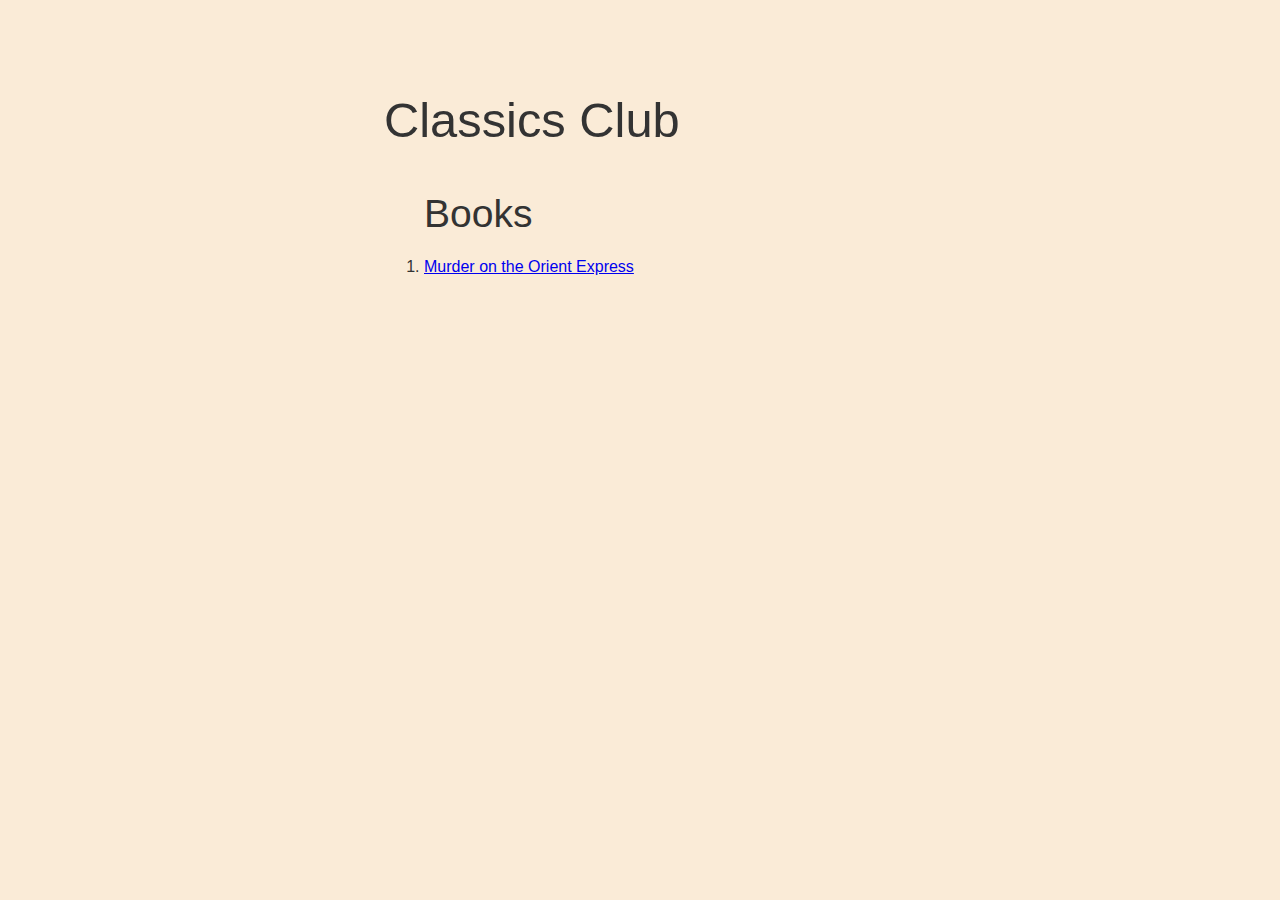
<file: index.html>
<!DOCTYPE html>
<html lang="en">
<head>
  <meta charset="UTF-8">
  <meta name="viewport" content="width=device-width, initial-scale=1.0">
  <title>Classics Club</title>
  <link
      rel="stylesheet"
      type="text/css"
      href="index.css"
    />
</head>
<body>
  <h1>Classics Club</h1>
  <ol>
    <h2>Books</h2>
    <li><a href="murder-on-the-orient-express.html">Murder on the Orient Express</a></li>
  </ol>
</body>
</html>
</file>
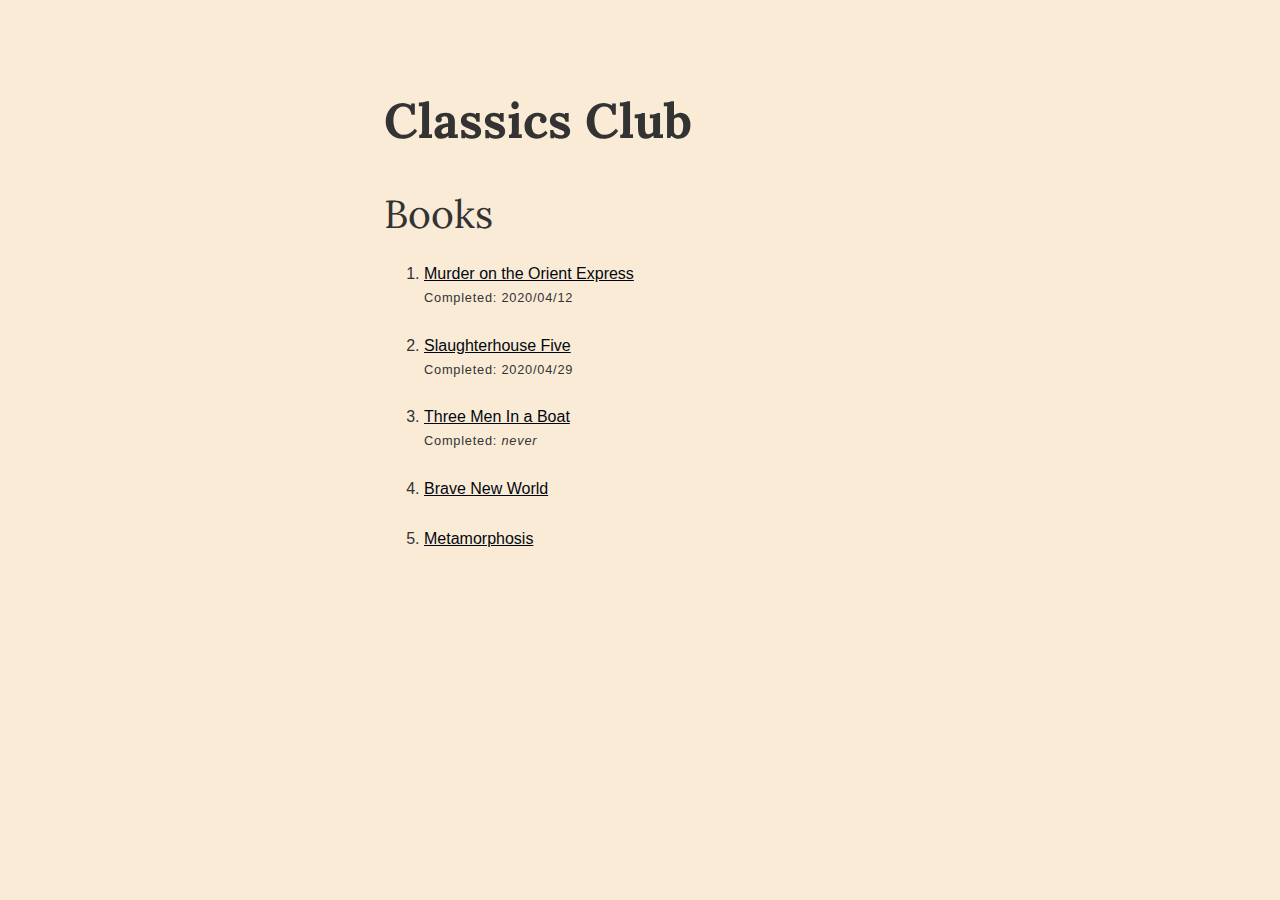
<file: public/index.html>
<!DOCTYPE html>
<html lang="en">
  <head>
    <meta charset="UTF-8" />
    <meta name="viewport" content="width=device-width, initial-scale=1.0" />
    <title>Classics Club</title>
    <link rel="stylesheet" type="text/css" href="index.css" />
    <link rel="manifest" href="/manifest.json">
    <link href="https://fonts.googleapis.com/css2?family=Lora&display=swap" rel="stylesheet">
    <script>
      // Check that service workers are supported
      if ("serviceWorker" in navigator) {
        // Use the window load event to keep the page load performant
        window.addEventListener("load", () => {
          navigator.serviceWorker.register("/service-worker.js");
        });
      }
    </script>
  </head>
  <body id="index">
    <h1><strong>Classics Club</strong></h1>
    <h2>Books</h2>
    <ol id="books">
      <li>
        <a href="murder-on-the-orient-express"
          >Murder on the Orient Express</a
        >
        <small>Completed: <time>2020/04/12</time></small>
      </li>
      <li>
        <a href="slaughterhouse-five"
          >Slaughterhouse Five</a
        >
        <small>Completed: <time>2020/04/29</time></small>
      </li>
      <li>
        <a href="three-men-in-a-boat"
          >Three Men In a Boat</a
        >
        <small>Completed: <em>never</em></small>
      </li>
      <li>
        <a href="brave-new-world"
          >Brave New World</a
        >
      </li>
      <li>
        <a href="metamorphosis">
          Metamorphosis
        </a>
      </li>
    </ol>
  </body>
</html>
</file>
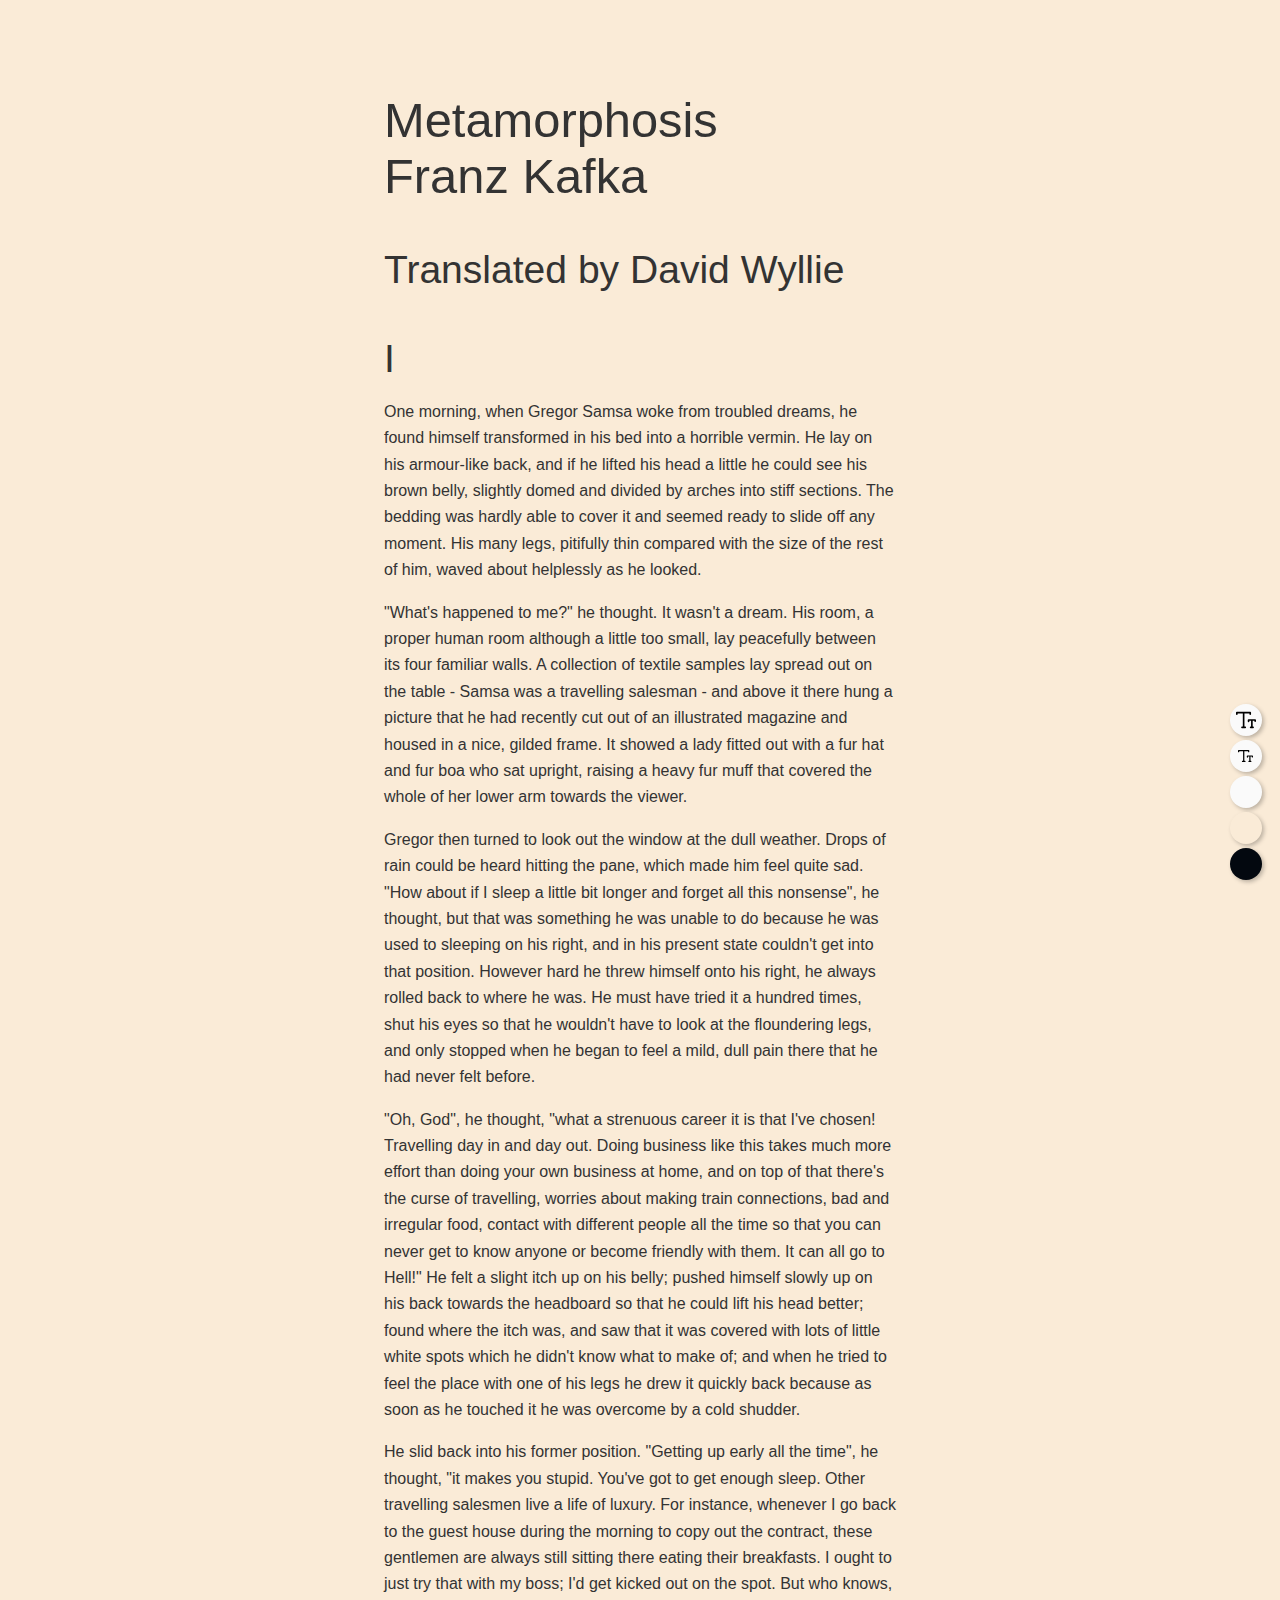
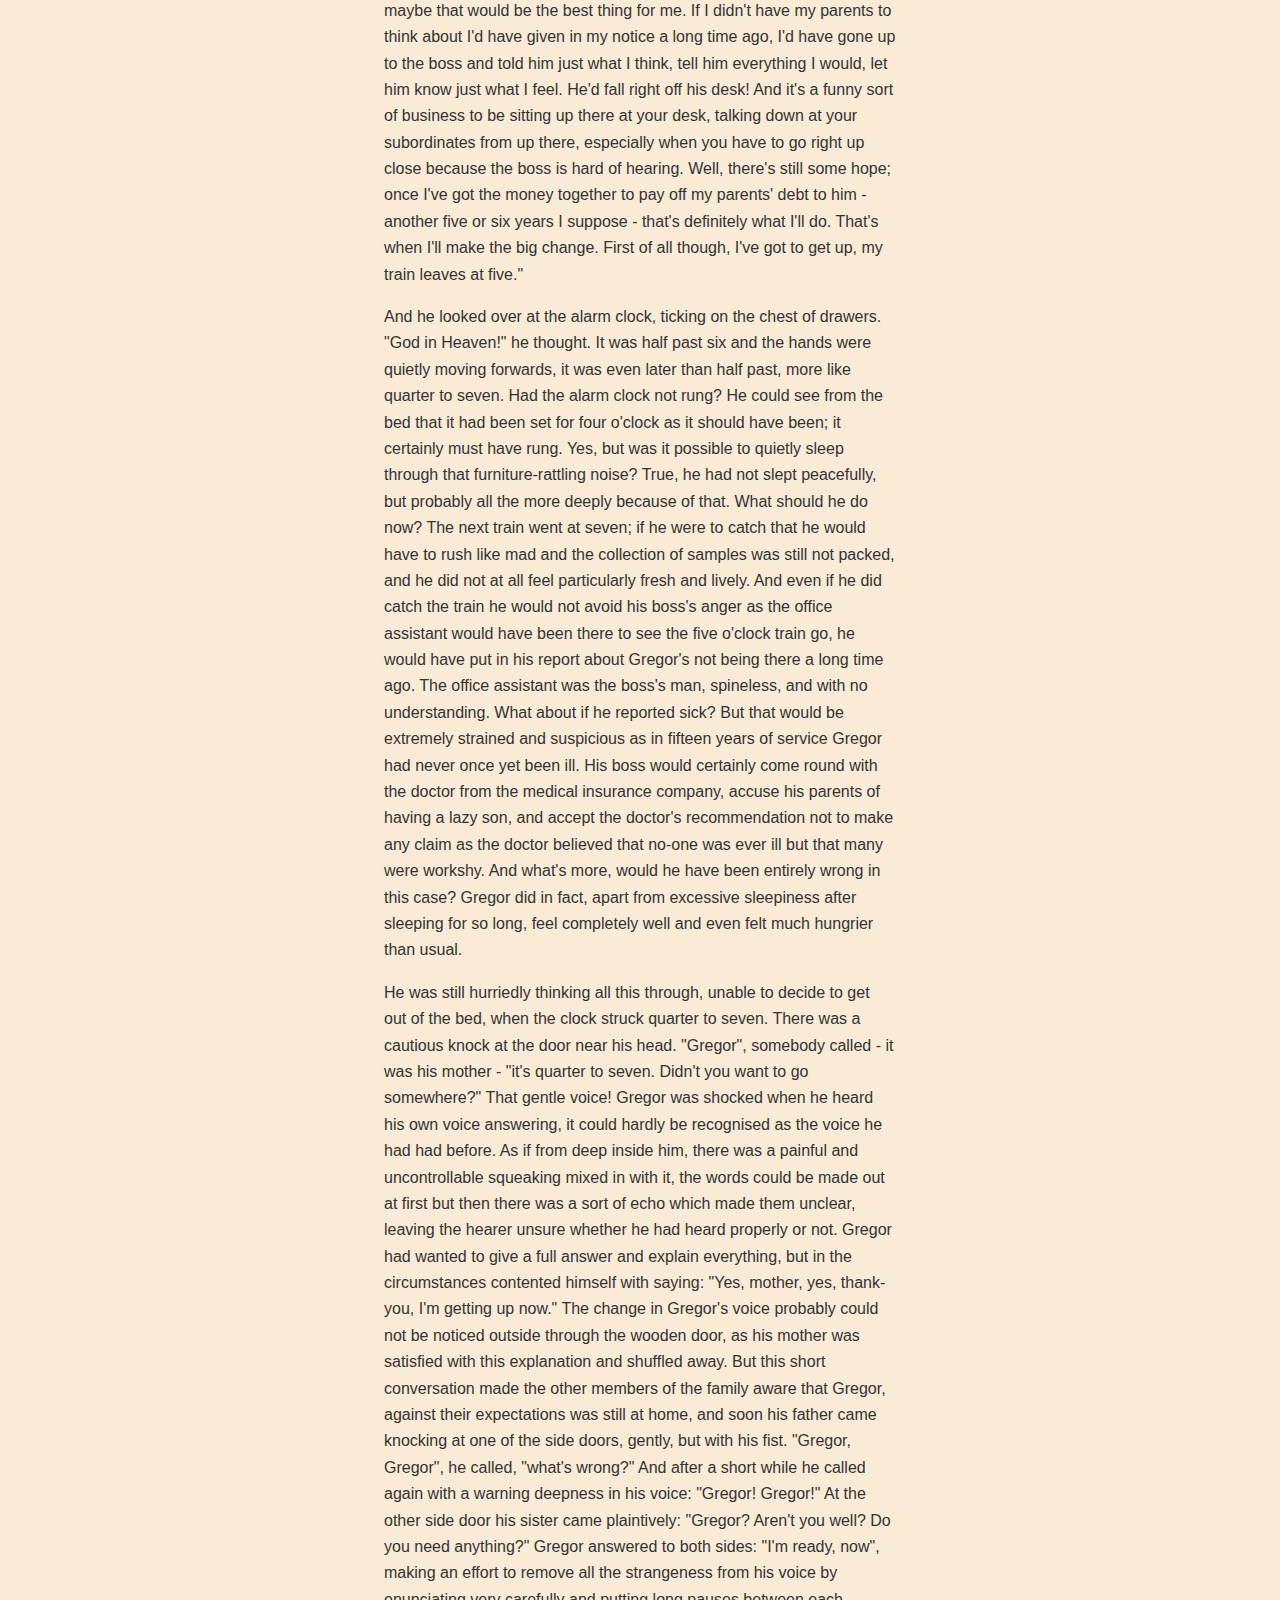
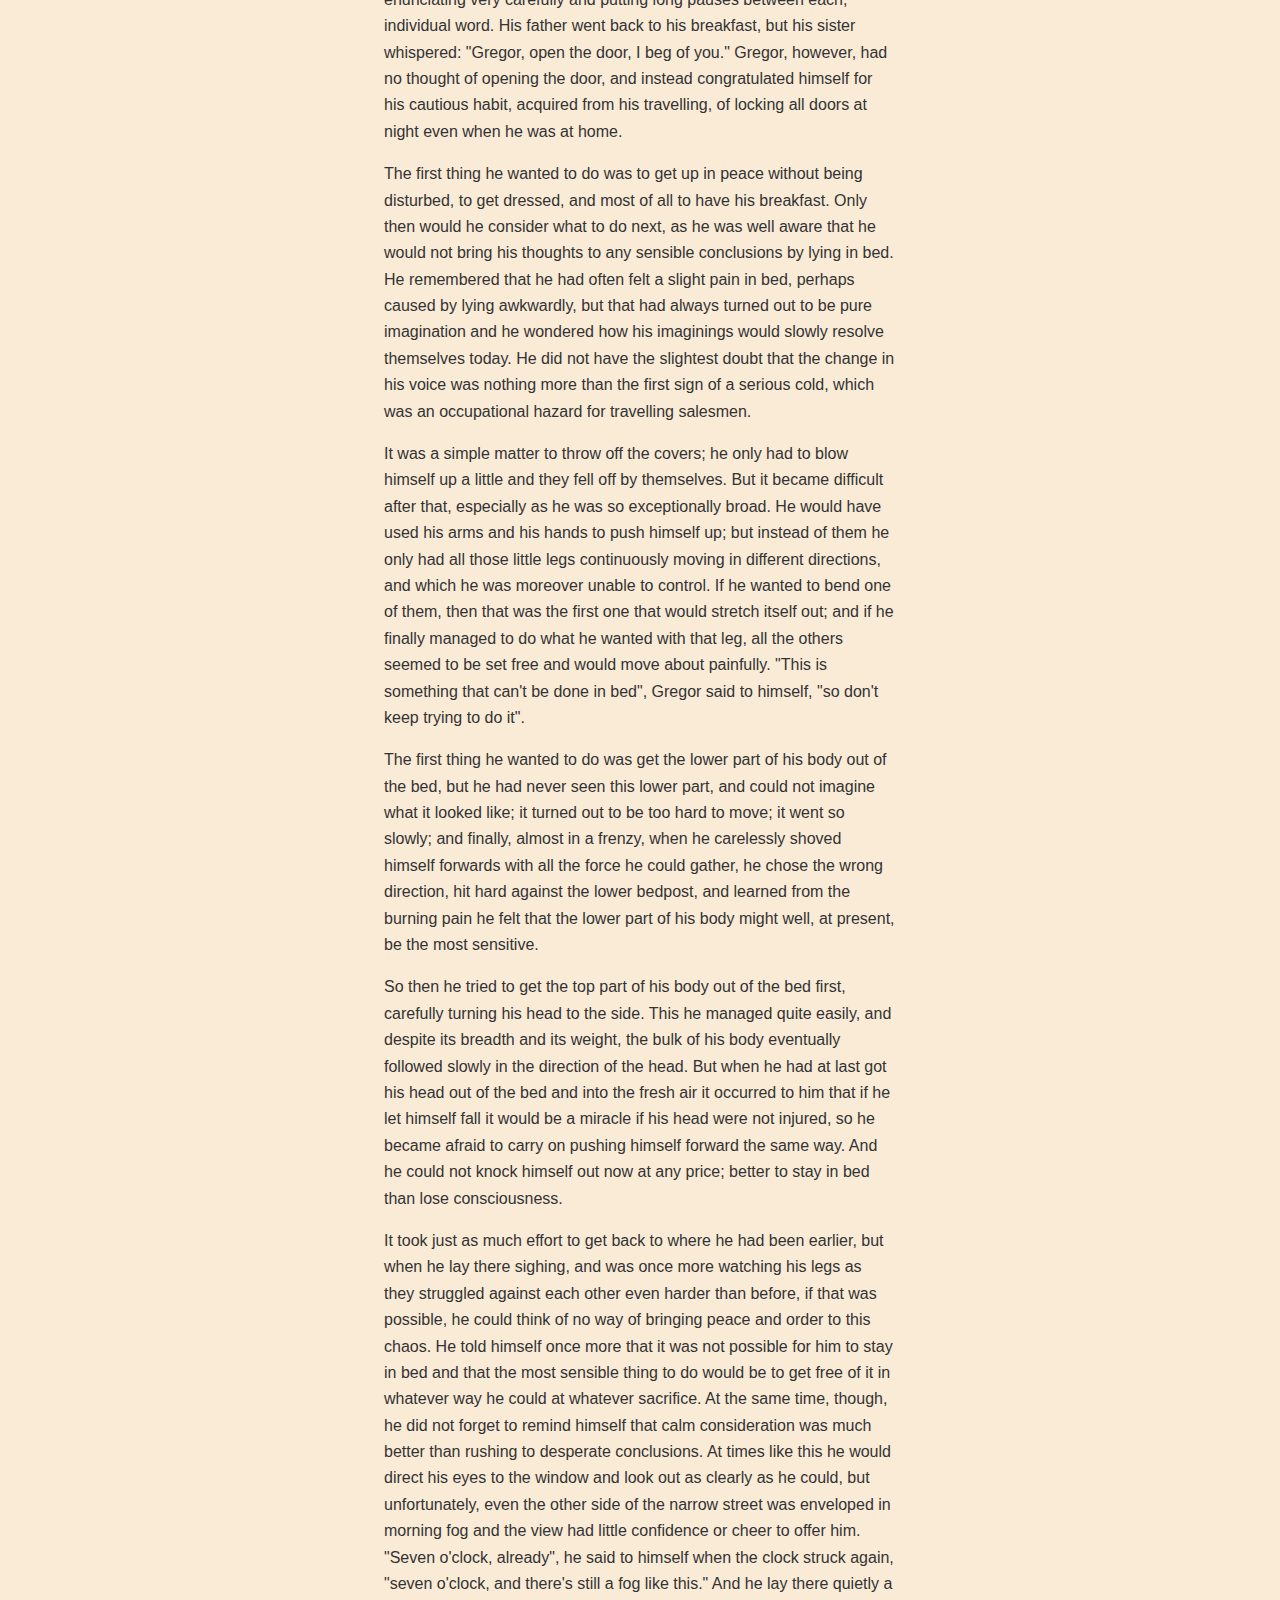
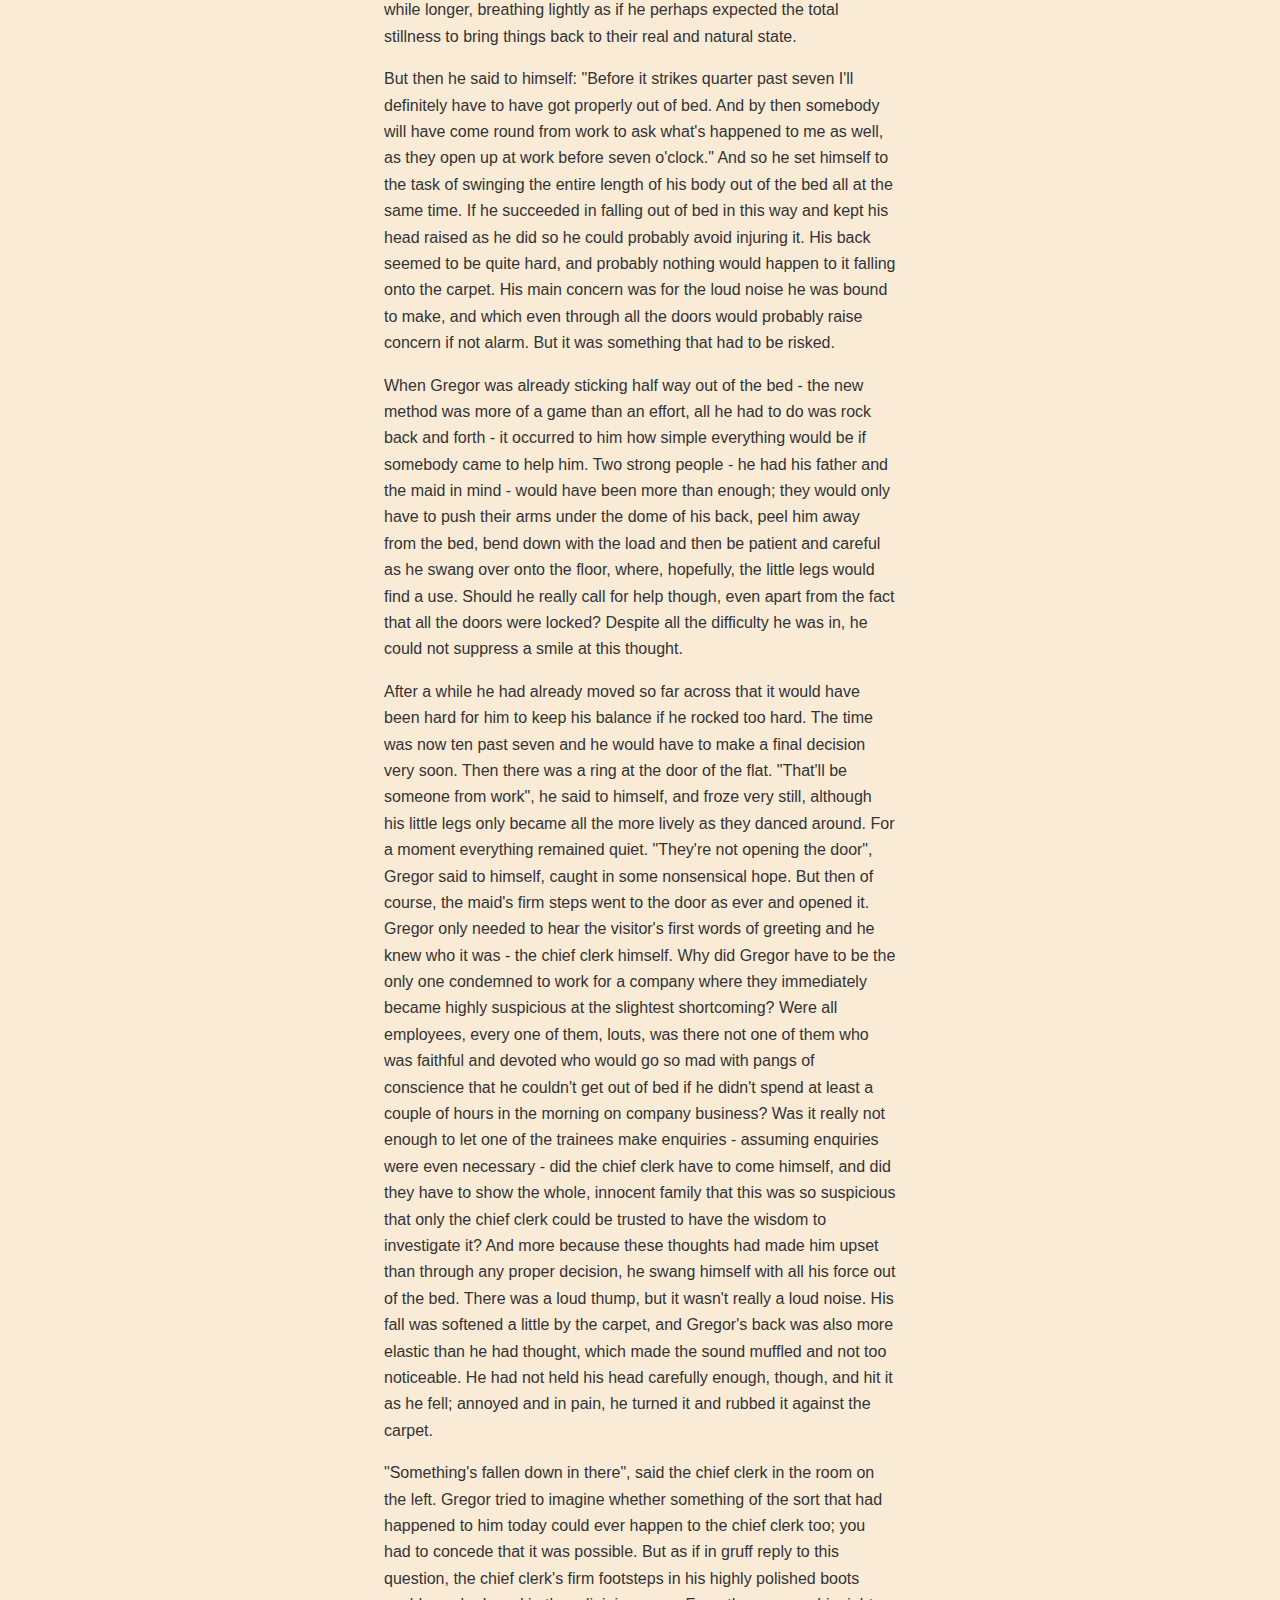
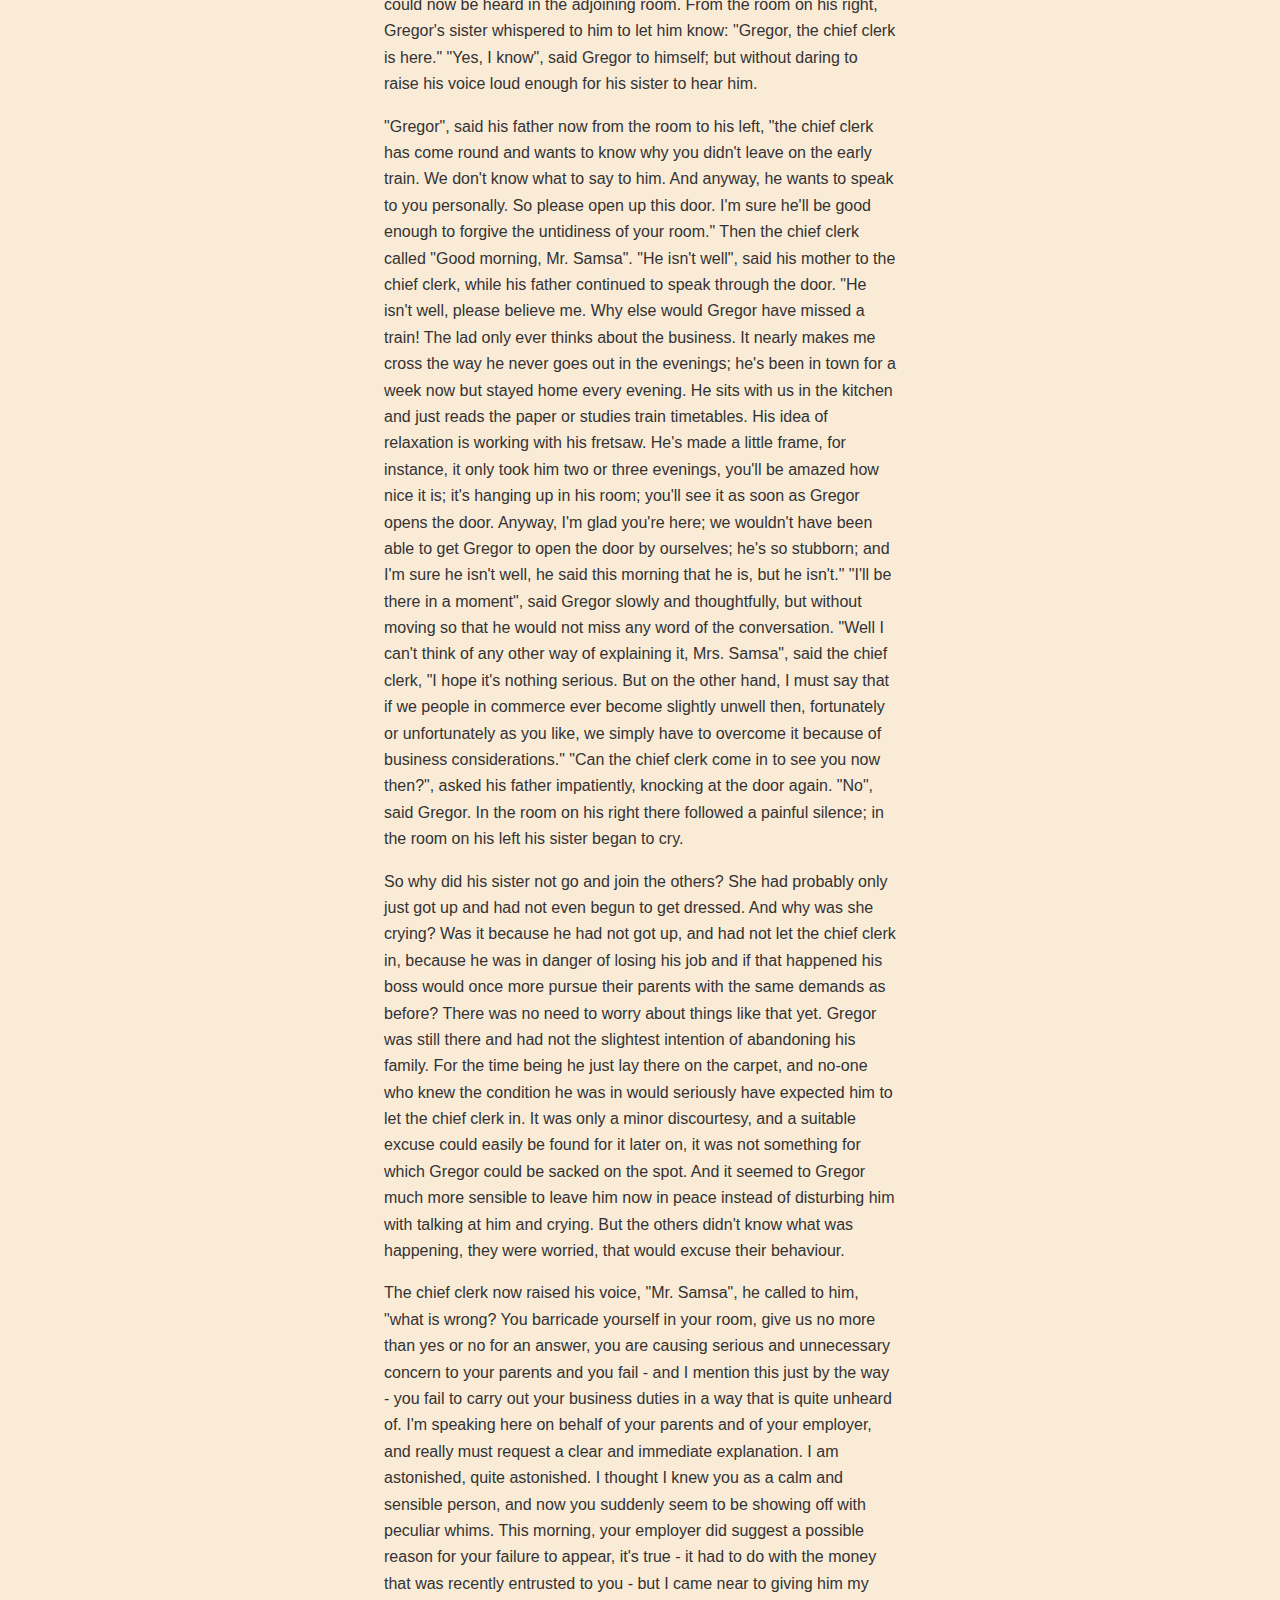
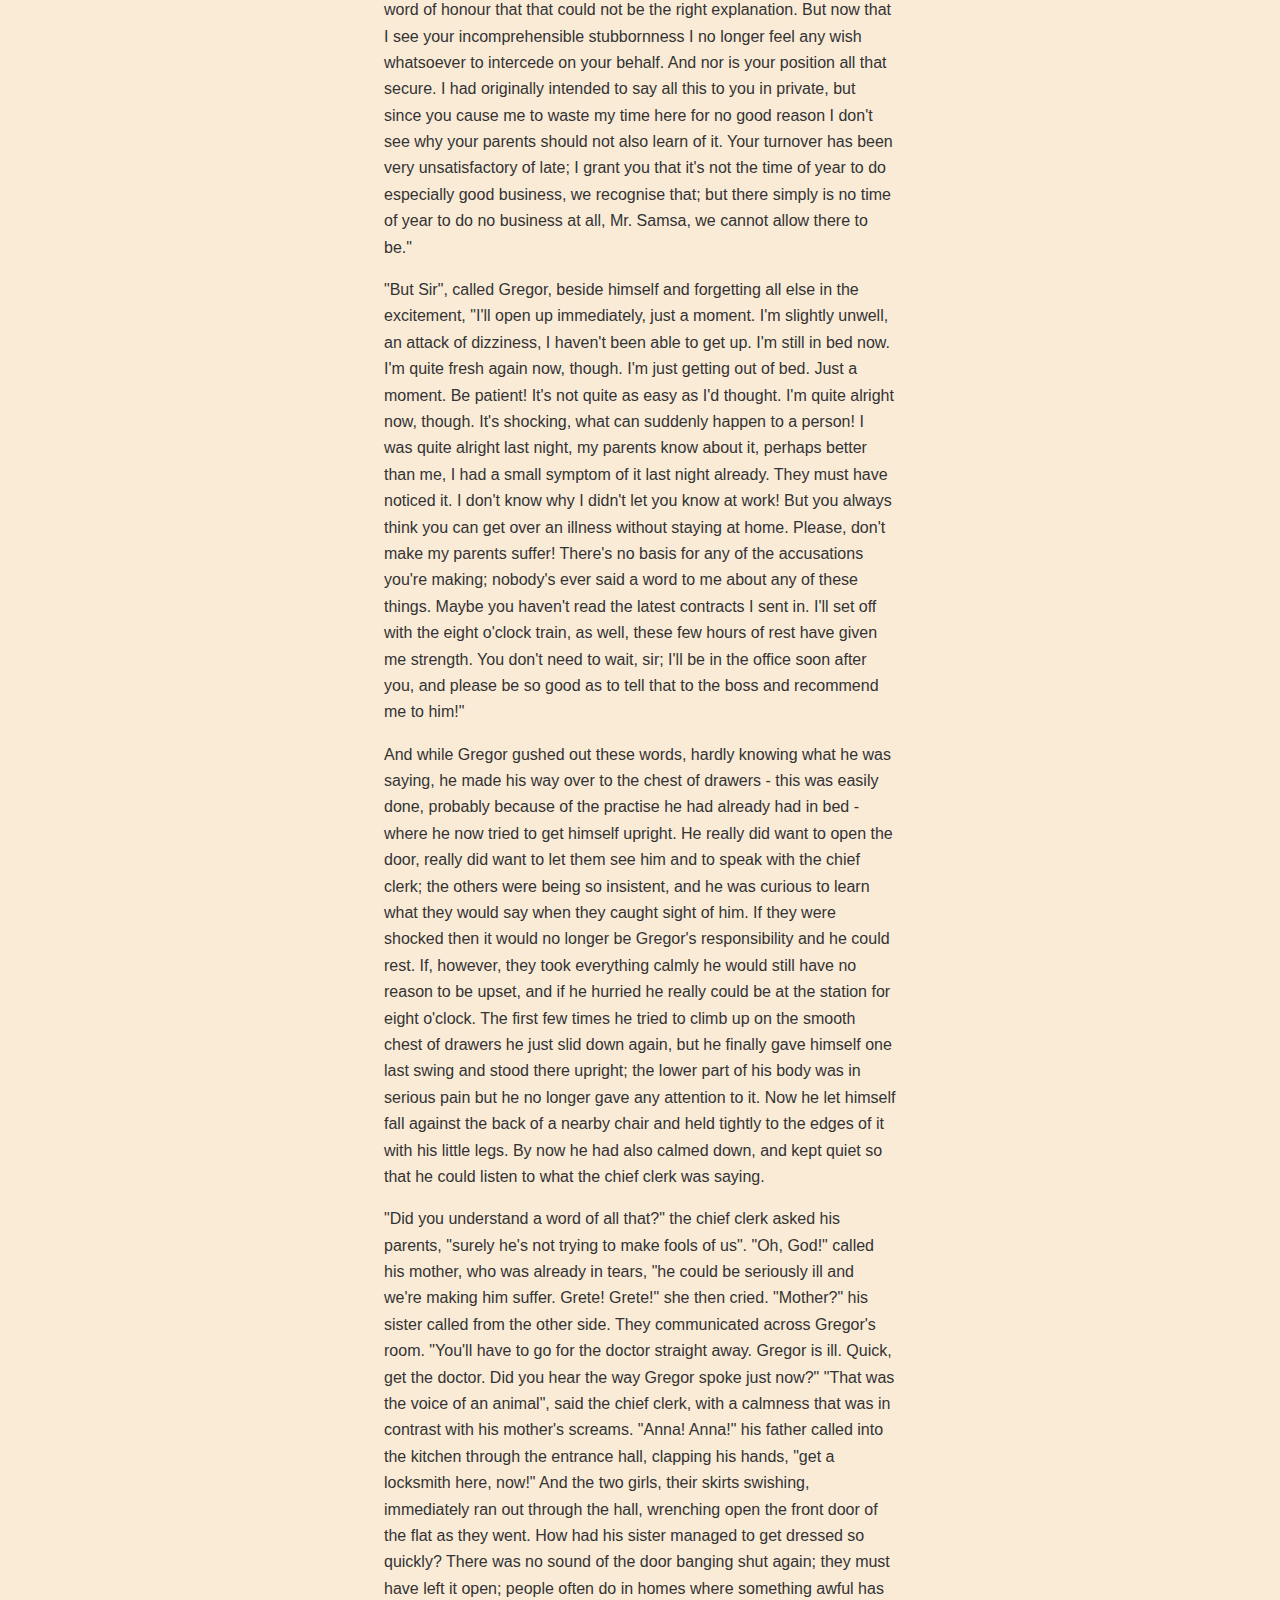
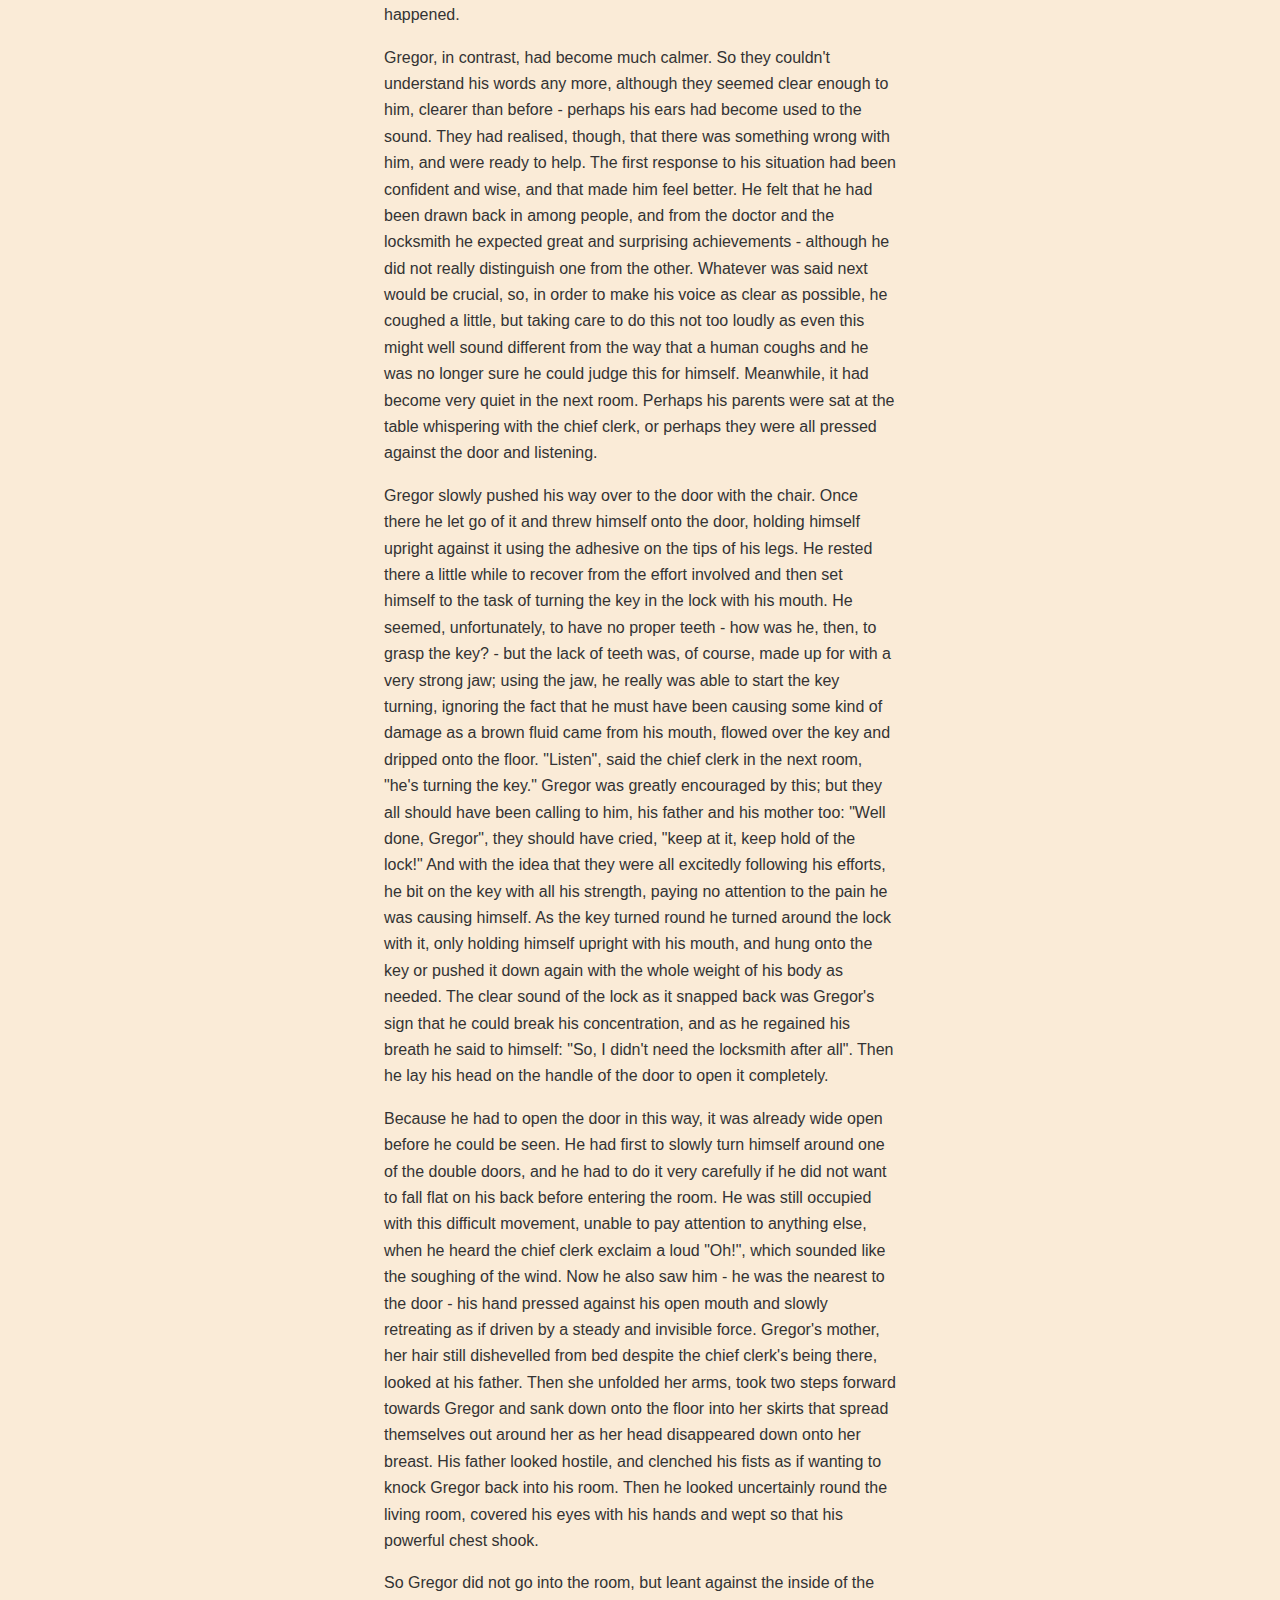
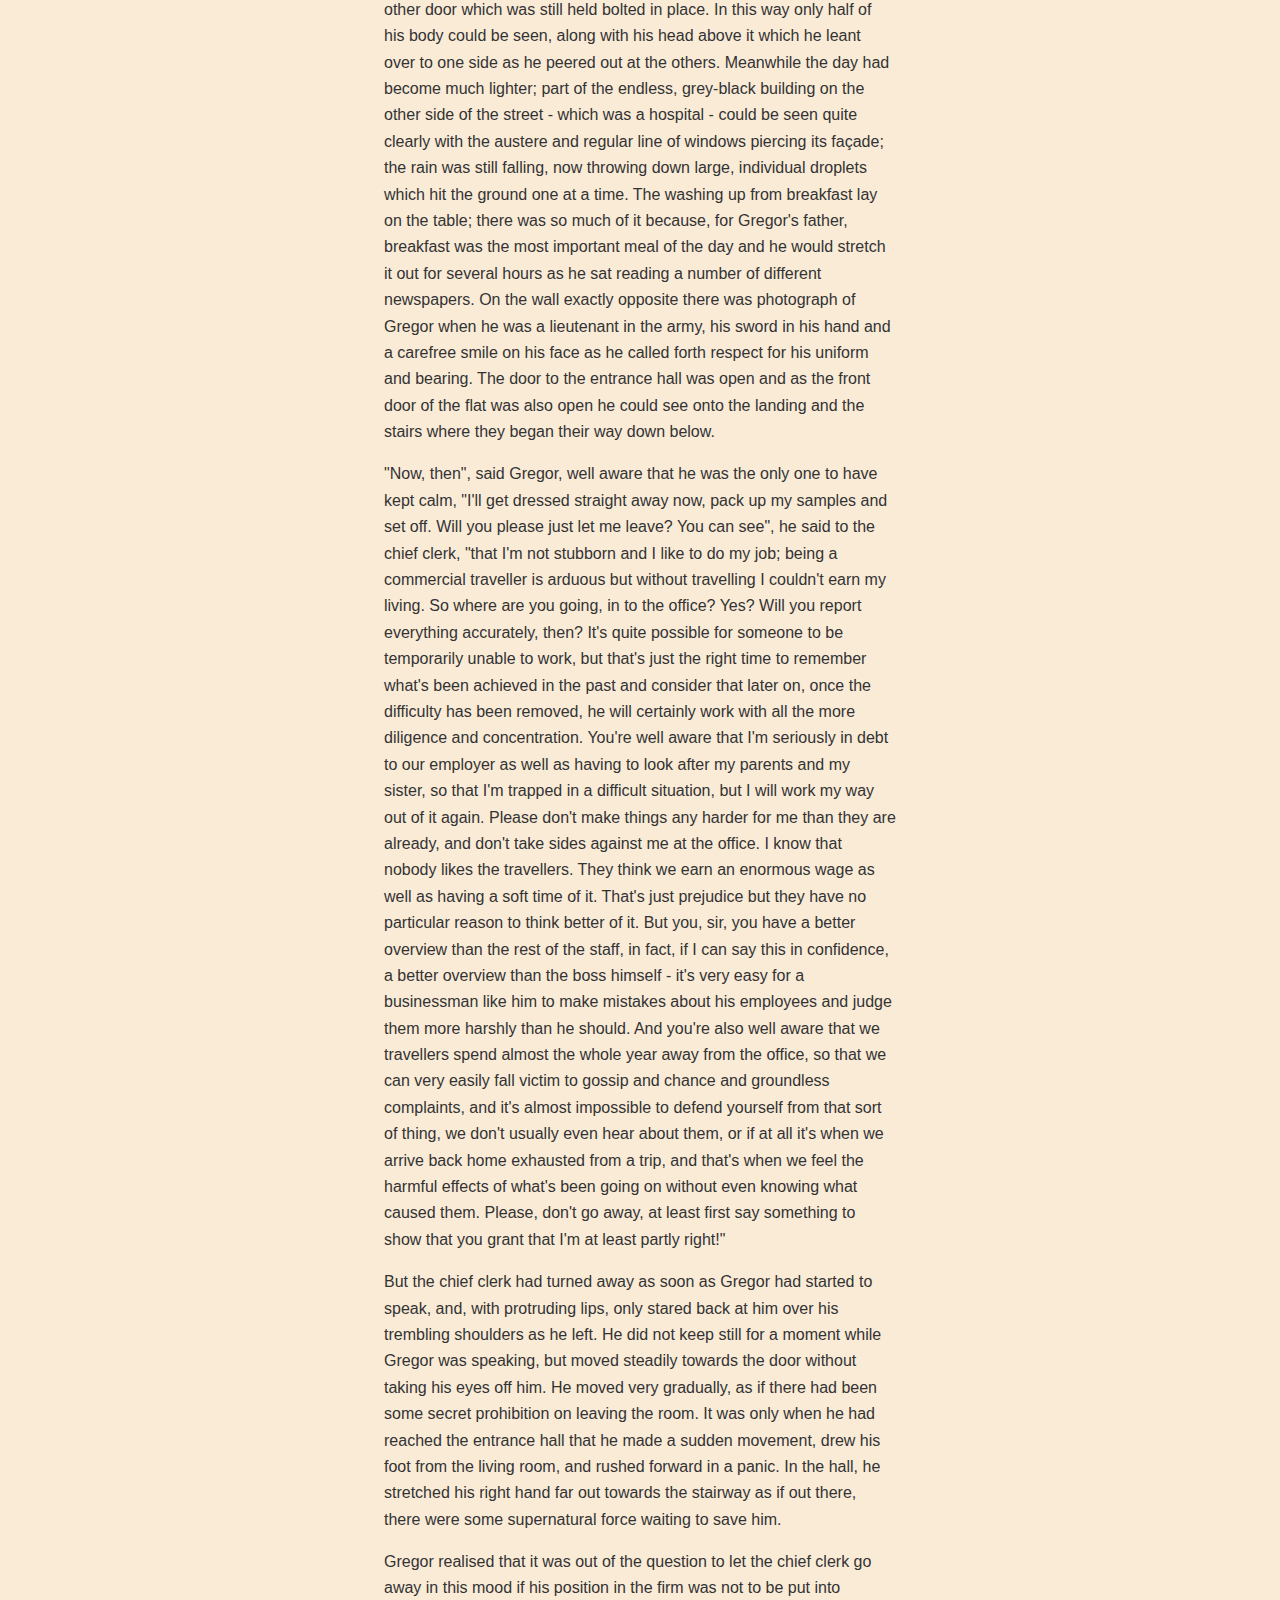
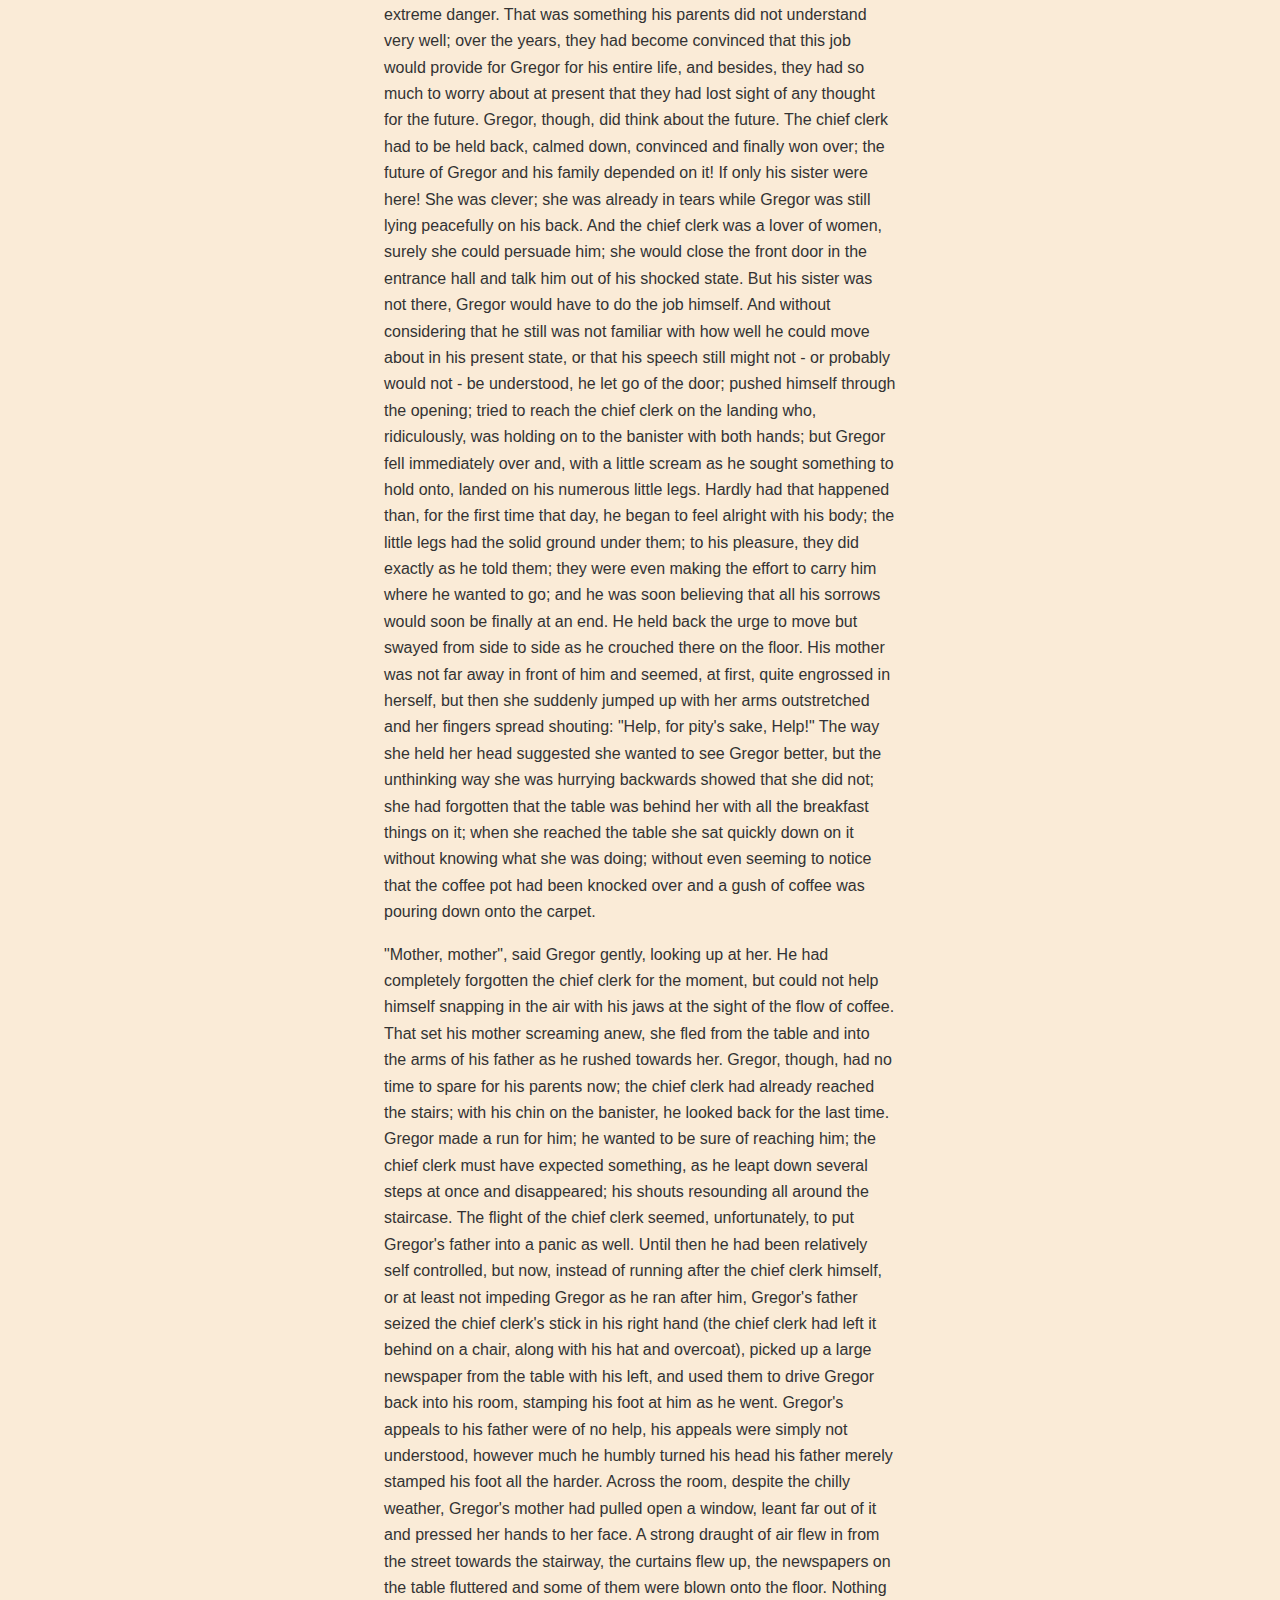
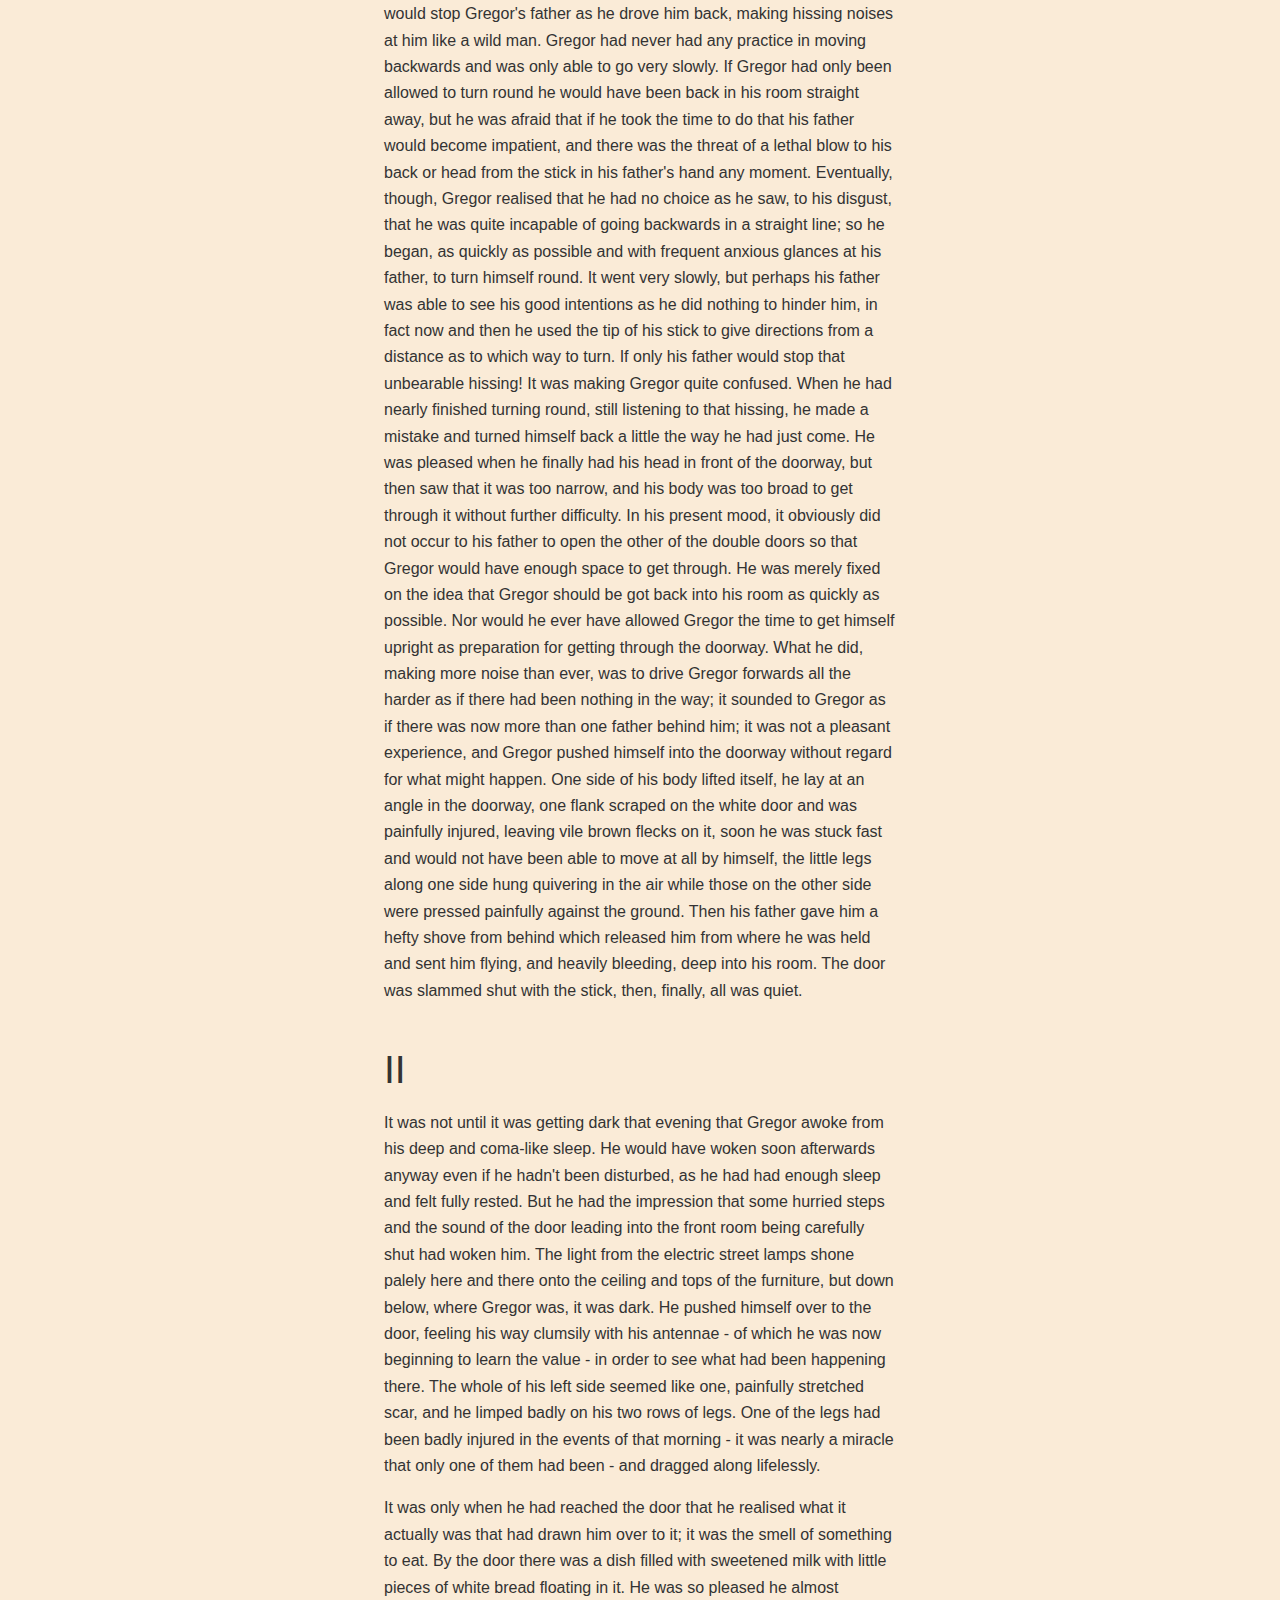
<file: public/metamorphosis.html>
<!DOCTYPE html>
<html lang="en">
  <head>
    <meta charset="UTF-8" />
    <meta name="viewport" content="width=device-width, initial-scale=1.0" />
    <title>Metamorphosis</title>
    <link rel="stylesheet" type="text/css" href="index.css" />
    <link rel="manifest" href="/manifest.json" />
    <script>
      // Check that service workers are supported
      if ("serviceWorker" in navigator) {
        // Use the window load event to keep the page load performant
        window.addEventListener("load", () => {
          navigator.serviceWorker.register("/service-worker.js");
        });
      }
    </script>
  </head>
  <body>
    <script src="controls.js"></script>
    <div id="controls">
      <button id="controls-font-increase" onclick="increaseFontSize()">
        <img height="100%" width="100%" src="images/text.svg" />
      </button>
      <button id="controls-font-decrease" onclick="decreaseFontSize()">
        <img height="75%" width="75%" src="images/text.svg" />
      </button>
      <button id="controls-light" onclick="setLight()"></button>
      <button id="controls-sepia" onclick="setSepia()"></button>
      <button id="controls-dark" onclick="setDark()"></button>
    </div>
    <h1>
      Metamorphosis<br />
      Franz Kafka
    </h1>

    <h2>Translated by David Wyllie</h2>

    <h2>I</h2>

    <p>
      One morning, when Gregor Samsa woke from troubled dreams, he found himself
      transformed in his bed into a horrible vermin. He lay on his armour-like
      back, and if he lifted his head a little he could see his brown belly,
      slightly domed and divided by arches into stiff sections. The bedding was
      hardly able to cover it and seemed ready to slide off any moment. His many
      legs, pitifully thin compared with the size of the rest of him, waved
      about helplessly as he looked.
    </p>

    <p>
      "What's happened to me?" he thought. It wasn't a dream. His room, a proper
      human room although a little too small, lay peacefully between its four
      familiar walls. A collection of textile samples lay spread out on the
      table - Samsa was a travelling salesman - and above it there hung a
      picture that he had recently cut out of an illustrated magazine and housed
      in a nice, gilded frame. It showed a lady fitted out with a fur hat and
      fur boa who sat upright, raising a heavy fur muff that covered the whole
      of her lower arm towards the viewer.
    </p>

    <p>
      Gregor then turned to look out the window at the dull weather. Drops of
      rain could be heard hitting the pane, which made him feel quite sad. "How
      about if I sleep a little bit longer and forget all this nonsense", he
      thought, but that was something he was unable to do because he was used to
      sleeping on his right, and in his present state couldn't get into that
      position. However hard he threw himself onto his right, he always rolled
      back to where he was. He must have tried it a hundred times, shut his eyes
      so that he wouldn't have to look at the floundering legs, and only stopped
      when he began to feel a mild, dull pain there that he had never felt
      before.
    </p>

    <p>
      "Oh, God", he thought, "what a strenuous career it is that I've chosen!
      Travelling day in and day out. Doing business like this takes much more
      effort than doing your own business at home, and on top of that there's
      the curse of travelling, worries about making train connections, bad and
      irregular food, contact with different people all the time so that you can
      never get to know anyone or become friendly with them. It can all go to
      Hell!" He felt a slight itch up on his belly; pushed himself slowly up on
      his back towards the headboard so that he could lift his head better;
      found where the itch was, and saw that it was covered with lots of little
      white spots which he didn't know what to make of; and when he tried to
      feel the place with one of his legs he drew it quickly back because as
      soon as he touched it he was overcome by a cold shudder.
    </p>

    <p>
      He slid back into his former position. "Getting up early all the time", he
      thought, "it makes you stupid. You've got to get enough sleep. Other
      travelling salesmen live a life of luxury. For instance, whenever I go
      back to the guest house during the morning to copy out the contract, these
      gentlemen are always still sitting there eating their breakfasts. I ought
      to just try that with my boss; I'd get kicked out on the spot. But who
      knows, maybe that would be the best thing for me. If I didn't have my
      parents to think about I'd have given in my notice a long time ago, I'd
      have gone up to the boss and told him just what I think, tell him
      everything I would, let him know just what I feel. He'd fall right off his
      desk! And it's a funny sort of business to be sitting up there at your
      desk, talking down at your subordinates from up there, especially when you
      have to go right up close because the boss is hard of hearing. Well,
      there's still some hope; once I've got the money together to pay off my
      parents' debt to him - another five or six years I suppose - that's
      definitely what I'll do. That's when I'll make the big change. First of
      all though, I've got to get up, my train leaves at five."
    </p>

    <p>
      And he looked over at the alarm clock, ticking on the chest of drawers.
      "God in Heaven!" he thought. It was half past six and the hands were
      quietly moving forwards, it was even later than half past, more like
      quarter to seven. Had the alarm clock not rung? He could see from the bed
      that it had been set for four o'clock as it should have been; it certainly
      must have rung. Yes, but was it possible to quietly sleep through that
      furniture-rattling noise? True, he had not slept peacefully, but probably
      all the more deeply because of that. What should he do now? The next train
      went at seven; if he were to catch that he would have to rush like mad and
      the collection of samples was still not packed, and he did not at all feel
      particularly fresh and lively. And even if he did catch the train he would
      not avoid his boss's anger as the office assistant would have been there
      to see the five o'clock train go, he would have put in his report about
      Gregor's not being there a long time ago. The office assistant was the
      boss's man, spineless, and with no understanding. What about if he
      reported sick? But that would be extremely strained and suspicious as in
      fifteen years of service Gregor had never once yet been ill. His boss
      would certainly come round with the doctor from the medical insurance
      company, accuse his parents of having a lazy son, and accept the doctor's
      recommendation not to make any claim as the doctor believed that no-one
      was ever ill but that many were workshy. And what's more, would he have
      been entirely wrong in this case? Gregor did in fact, apart from excessive
      sleepiness after sleeping for so long, feel completely well and even felt
      much hungrier than usual.
    </p>

    <p>
      He was still hurriedly thinking all this through, unable to decide to get
      out of the bed, when the clock struck quarter to seven. There was a
      cautious knock at the door near his head. "Gregor", somebody called - it
      was his mother - "it's quarter to seven. Didn't you want to go somewhere?"
      That gentle voice! Gregor was shocked when he heard his own voice
      answering, it could hardly be recognised as the voice he had had before.
      As if from deep inside him, there was a painful and uncontrollable
      squeaking mixed in with it, the words could be made out at first but then
      there was a sort of echo which made them unclear, leaving the hearer
      unsure whether he had heard properly or not. Gregor had wanted to give a
      full answer and explain everything, but in the circumstances contented
      himself with saying: "Yes, mother, yes, thank-you, I'm getting up now."
      The change in Gregor's voice probably could not be noticed outside through
      the wooden door, as his mother was satisfied with this explanation and
      shuffled away. But this short conversation made the other members of the
      family aware that Gregor, against their expectations was still at home,
      and soon his father came knocking at one of the side doors, gently, but
      with his fist. "Gregor, Gregor", he called, "what's wrong?" And after a
      short while he called again with a warning deepness in his voice: "Gregor!
      Gregor!" At the other side door his sister came plaintively: "Gregor?
      Aren't you well? Do you need anything?" Gregor answered to both sides:
      "I'm ready, now", making an effort to remove all the strangeness from his
      voice by enunciating very carefully and putting long pauses between each,
      individual word. His father went back to his breakfast, but his sister
      whispered: "Gregor, open the door, I beg of you." Gregor, however, had no
      thought of opening the door, and instead congratulated himself for his
      cautious habit, acquired from his travelling, of locking all doors at
      night even when he was at home.
    </p>

    <p>
      The first thing he wanted to do was to get up in peace without being
      disturbed, to get dressed, and most of all to have his breakfast. Only
      then would he consider what to do next, as he was well aware that he would
      not bring his thoughts to any sensible conclusions by lying in bed. He
      remembered that he had often felt a slight pain in bed, perhaps caused by
      lying awkwardly, but that had always turned out to be pure imagination and
      he wondered how his imaginings would slowly resolve themselves today. He
      did not have the slightest doubt that the change in his voice was nothing
      more than the first sign of a serious cold, which was an occupational
      hazard for travelling salesmen.
    </p>

    <p>
      It was a simple matter to throw off the covers; he only had to blow
      himself up a little and they fell off by themselves. But it became
      difficult after that, especially as he was so exceptionally broad. He
      would have used his arms and his hands to push himself up; but instead of
      them he only had all those little legs continuously moving in different
      directions, and which he was moreover unable to control. If he wanted to
      bend one of them, then that was the first one that would stretch itself
      out; and if he finally managed to do what he wanted with that leg, all the
      others seemed to be set free and would move about painfully. "This is
      something that can't be done in bed", Gregor said to himself, "so don't
      keep trying to do it".
    </p>

    <p>
      The first thing he wanted to do was get the lower part of his body out of
      the bed, but he had never seen this lower part, and could not imagine what
      it looked like; it turned out to be too hard to move; it went so slowly;
      and finally, almost in a frenzy, when he carelessly shoved himself
      forwards with all the force he could gather, he chose the wrong direction,
      hit hard against the lower bedpost, and learned from the burning pain he
      felt that the lower part of his body might well, at present, be the most
      sensitive.
    </p>

    <p>
      So then he tried to get the top part of his body out of the bed first,
      carefully turning his head to the side. This he managed quite easily, and
      despite its breadth and its weight, the bulk of his body eventually
      followed slowly in the direction of the head. But when he had at last got
      his head out of the bed and into the fresh air it occurred to him that if
      he let himself fall it would be a miracle if his head were not injured, so
      he became afraid to carry on pushing himself forward the same way. And he
      could not knock himself out now at any price; better to stay in bed than
      lose consciousness.
    </p>

    <p>
      It took just as much effort to get back to where he had been earlier, but
      when he lay there sighing, and was once more watching his legs as they
      struggled against each other even harder than before, if that was
      possible, he could think of no way of bringing peace and order to this
      chaos. He told himself once more that it was not possible for him to stay
      in bed and that the most sensible thing to do would be to get free of it
      in whatever way he could at whatever sacrifice. At the same time, though,
      he did not forget to remind himself that calm consideration was much
      better than rushing to desperate conclusions. At times like this he would
      direct his eyes to the window and look out as clearly as he could, but
      unfortunately, even the other side of the narrow street was enveloped in
      morning fog and the view had little confidence or cheer to offer him.
      "Seven o'clock, already", he said to himself when the clock struck again,
      "seven o'clock, and there's still a fog like this." And he lay there
      quietly a while longer, breathing lightly as if he perhaps expected the
      total stillness to bring things back to their real and natural state.
    </p>

    <p>
      But then he said to himself: "Before it strikes quarter past seven I'll
      definitely have to have got properly out of bed. And by then somebody will
      have come round from work to ask what's happened to me as well, as they
      open up at work before seven o'clock." And so he set himself to the task
      of swinging the entire length of his body out of the bed all at the same
      time. If he succeeded in falling out of bed in this way and kept his head
      raised as he did so he could probably avoid injuring it. His back seemed
      to be quite hard, and probably nothing would happen to it falling onto the
      carpet. His main concern was for the loud noise he was bound to make, and
      which even through all the doors would probably raise concern if not
      alarm. But it was something that had to be risked.
    </p>

    <p>
      When Gregor was already sticking half way out of the bed - the new method
      was more of a game than an effort, all he had to do was rock back and
      forth - it occurred to him how simple everything would be if somebody came
      to help him. Two strong people - he had his father and the maid in mind -
      would have been more than enough; they would only have to push their arms
      under the dome of his back, peel him away from the bed, bend down with the
      load and then be patient and careful as he swang over onto the floor,
      where, hopefully, the little legs would find a use. Should he really call
      for help though, even apart from the fact that all the doors were locked?
      Despite all the difficulty he was in, he could not suppress a smile at
      this thought.
    </p>

    <p>
      After a while he had already moved so far across that it would have been
      hard for him to keep his balance if he rocked too hard. The time was now
      ten past seven and he would have to make a final decision very soon. Then
      there was a ring at the door of the flat. "That'll be someone from work",
      he said to himself, and froze very still, although his little legs only
      became all the more lively as they danced around. For a moment everything
      remained quiet. "They're not opening the door", Gregor said to himself,
      caught in some nonsensical hope. But then of course, the maid's firm steps
      went to the door as ever and opened it. Gregor only needed to hear the
      visitor's first words of greeting and he knew who it was - the chief clerk
      himself. Why did Gregor have to be the only one condemned to work for a
      company where they immediately became highly suspicious at the slightest
      shortcoming? Were all employees, every one of them, louts, was there not
      one of them who was faithful and devoted who would go so mad with pangs of
      conscience that he couldn't get out of bed if he didn't spend at least a
      couple of hours in the morning on company business? Was it really not
      enough to let one of the trainees make enquiries - assuming enquiries were
      even necessary - did the chief clerk have to come himself, and did they
      have to show the whole, innocent family that this was so suspicious that
      only the chief clerk could be trusted to have the wisdom to investigate
      it? And more because these thoughts had made him upset than through any
      proper decision, he swang himself with all his force out of the bed. There
      was a loud thump, but it wasn't really a loud noise. His fall was softened
      a little by the carpet, and Gregor's back was also more elastic than he
      had thought, which made the sound muffled and not too noticeable. He had
      not held his head carefully enough, though, and hit it as he fell; annoyed
      and in pain, he turned it and rubbed it against the carpet.
    </p>

    <p>
      "Something's fallen down in there", said the chief clerk in the room on
      the left. Gregor tried to imagine whether something of the sort that had
      happened to him today could ever happen to the chief clerk too; you had to
      concede that it was possible. But as if in gruff reply to this question,
      the chief clerk's firm footsteps in his highly polished boots could now be
      heard in the adjoining room. From the room on his right, Gregor's sister
      whispered to him to let him know: "Gregor, the chief clerk is here." "Yes,
      I know", said Gregor to himself; but without daring to raise his voice
      loud enough for his sister to hear him.
    </p>

    <p>
      "Gregor", said his father now from the room to his left, "the chief clerk
      has come round and wants to know why you didn't leave on the early train.
      We don't know what to say to him. And anyway, he wants to speak to you
      personally. So please open up this door. I'm sure he'll be good enough to
      forgive the untidiness of your room." Then the chief clerk called "Good
      morning, Mr. Samsa". "He isn't well", said his mother to the chief clerk,
      while his father continued to speak through the door. "He isn't well,
      please believe me. Why else would Gregor have missed a train! The lad only
      ever thinks about the business. It nearly makes me cross the way he never
      goes out in the evenings; he's been in town for a week now but stayed home
      every evening. He sits with us in the kitchen and just reads the paper or
      studies train timetables. His idea of relaxation is working with his
      fretsaw. He's made a little frame, for instance, it only took him two or
      three evenings, you'll be amazed how nice it is; it's hanging up in his
      room; you'll see it as soon as Gregor opens the door. Anyway, I'm glad
      you're here; we wouldn't have been able to get Gregor to open the door by
      ourselves; he's so stubborn; and I'm sure he isn't well, he said this
      morning that he is, but he isn't." "I'll be there in a moment", said
      Gregor slowly and thoughtfully, but without moving so that he would not
      miss any word of the conversation. "Well I can't think of any other way of
      explaining it, Mrs. Samsa", said the chief clerk, "I hope it's nothing
      serious. But on the other hand, I must say that if we people in commerce
      ever become slightly unwell then, fortunately or unfortunately as you
      like, we simply have to overcome it because of business considerations."
      "Can the chief clerk come in to see you now then?", asked his father
      impatiently, knocking at the door again. "No", said Gregor. In the room on
      his right there followed a painful silence; in the room on his left his
      sister began to cry.
    </p>

    <p>
      So why did his sister not go and join the others? She had probably only
      just got up and had not even begun to get dressed. And why was she crying?
      Was it because he had not got up, and had not let the chief clerk in,
      because he was in danger of losing his job and if that happened his boss
      would once more pursue their parents with the same demands as before?
      There was no need to worry about things like that yet. Gregor was still
      there and had not the slightest intention of abandoning his family. For
      the time being he just lay there on the carpet, and no-one who knew the
      condition he was in would seriously have expected him to let the chief
      clerk in. It was only a minor discourtesy, and a suitable excuse could
      easily be found for it later on, it was not something for which Gregor
      could be sacked on the spot. And it seemed to Gregor much more sensible to
      leave him now in peace instead of disturbing him with talking at him and
      crying. But the others didn't know what was happening, they were worried,
      that would excuse their behaviour.
    </p>

    <p>
      The chief clerk now raised his voice, "Mr. Samsa", he called to him, "what
      is wrong? You barricade yourself in your room, give us no more than yes or
      no for an answer, you are causing serious and unnecessary concern to your
      parents and you fail - and I mention this just by the way - you fail to
      carry out your business duties in a way that is quite unheard of. I'm
      speaking here on behalf of your parents and of your employer, and really
      must request a clear and immediate explanation. I am astonished, quite
      astonished. I thought I knew you as a calm and sensible person, and now
      you suddenly seem to be showing off with peculiar whims. This morning,
      your employer did suggest a possible reason for your failure to appear,
      it's true - it had to do with the money that was recently entrusted to you
      - but I came near to giving him my word of honour that that could not be
      the right explanation. But now that I see your incomprehensible
      stubbornness I no longer feel any wish whatsoever to intercede on your
      behalf. And nor is your position all that secure. I had originally
      intended to say all this to you in private, but since you cause me to
      waste my time here for no good reason I don't see why your parents should
      not also learn of it. Your turnover has been very unsatisfactory of late;
      I grant you that it's not the time of year to do especially good business,
      we recognise that; but there simply is no time of year to do no business
      at all, Mr. Samsa, we cannot allow there to be."
    </p>

    <p>
      "But Sir", called Gregor, beside himself and forgetting all else in the
      excitement, "I'll open up immediately, just a moment. I'm slightly unwell,
      an attack of dizziness, I haven't been able to get up. I'm still in bed
      now. I'm quite fresh again now, though. I'm just getting out of bed. Just
      a moment. Be patient! It's not quite as easy as I'd thought. I'm quite
      alright now, though. It's shocking, what can suddenly happen to a person!
      I was quite alright last night, my parents know about it, perhaps better
      than me, I had a small symptom of it last night already. They must have
      noticed it. I don't know why I didn't let you know at work! But you always
      think you can get over an illness without staying at home. Please, don't
      make my parents suffer! There's no basis for any of the accusations you're
      making; nobody's ever said a word to me about any of these things. Maybe
      you haven't read the latest contracts I sent in. I'll set off with the
      eight o'clock train, as well, these few hours of rest have given me
      strength. You don't need to wait, sir; I'll be in the office soon after
      you, and please be so good as to tell that to the boss and recommend me to
      him!"
    </p>

    <p>
      And while Gregor gushed out these words, hardly knowing what he was
      saying, he made his way over to the chest of drawers - this was easily
      done, probably because of the practise he had already had in bed - where
      he now tried to get himself upright. He really did want to open the door,
      really did want to let them see him and to speak with the chief clerk; the
      others were being so insistent, and he was curious to learn what they
      would say when they caught sight of him. If they were shocked then it
      would no longer be Gregor's responsibility and he could rest. If, however,
      they took everything calmly he would still have no reason to be upset, and
      if he hurried he really could be at the station for eight o'clock. The
      first few times he tried to climb up on the smooth chest of drawers he
      just slid down again, but he finally gave himself one last swing and stood
      there upright; the lower part of his body was in serious pain but he no
      longer gave any attention to it. Now he let himself fall against the back
      of a nearby chair and held tightly to the edges of it with his little
      legs. By now he had also calmed down, and kept quiet so that he could
      listen to what the chief clerk was saying.
    </p>

    <p>
      "Did you understand a word of all that?" the chief clerk asked his
      parents, "surely he's not trying to make fools of us". "Oh, God!" called
      his mother, who was already in tears, "he could be seriously ill and we're
      making him suffer. Grete! Grete!" she then cried. "Mother?" his sister
      called from the other side. They communicated across Gregor's room.
      "You'll have to go for the doctor straight away. Gregor is ill. Quick, get
      the doctor. Did you hear the way Gregor spoke just now?" "That was the
      voice of an animal", said the chief clerk, with a calmness that was in
      contrast with his mother's screams. "Anna! Anna!" his father called into
      the kitchen through the entrance hall, clapping his hands, "get a
      locksmith here, now!" And the two girls, their skirts swishing,
      immediately ran out through the hall, wrenching open the front door of the
      flat as they went. How had his sister managed to get dressed so quickly?
      There was no sound of the door banging shut again; they must have left it
      open; people often do in homes where something awful has happened.
    </p>

    <p>
      Gregor, in contrast, had become much calmer. So they couldn't understand
      his words any more, although they seemed clear enough to him, clearer than
      before - perhaps his ears had become used to the sound. They had realised,
      though, that there was something wrong with him, and were ready to help.
      The first response to his situation had been confident and wise, and that
      made him feel better. He felt that he had been drawn back in among people,
      and from the doctor and the locksmith he expected great and surprising
      achievements - although he did not really distinguish one from the other.
      Whatever was said next would be crucial, so, in order to make his voice as
      clear as possible, he coughed a little, but taking care to do this not too
      loudly as even this might well sound different from the way that a human
      coughs and he was no longer sure he could judge this for himself.
      Meanwhile, it had become very quiet in the next room. Perhaps his parents
      were sat at the table whispering with the chief clerk, or perhaps they
      were all pressed against the door and listening.
    </p>

    <p>
      Gregor slowly pushed his way over to the door with the chair. Once there
      he let go of it and threw himself onto the door, holding himself upright
      against it using the adhesive on the tips of his legs. He rested there a
      little while to recover from the effort involved and then set himself to
      the task of turning the key in the lock with his mouth. He seemed,
      unfortunately, to have no proper teeth - how was he, then, to grasp the
      key? - but the lack of teeth was, of course, made up for with a very
      strong jaw; using the jaw, he really was able to start the key turning,
      ignoring the fact that he must have been causing some kind of damage as a
      brown fluid came from his mouth, flowed over the key and dripped onto the
      floor. "Listen", said the chief clerk in the next room, "he's turning the
      key." Gregor was greatly encouraged by this; but they all should have been
      calling to him, his father and his mother too: "Well done, Gregor", they
      should have cried, "keep at it, keep hold of the lock!" And with the idea
      that they were all excitedly following his efforts, he bit on the key with
      all his strength, paying no attention to the pain he was causing himself.
      As the key turned round he turned around the lock with it, only holding
      himself upright with his mouth, and hung onto the key or pushed it down
      again with the whole weight of his body as needed. The clear sound of the
      lock as it snapped back was Gregor's sign that he could break his
      concentration, and as he regained his breath he said to himself: "So, I
      didn't need the locksmith after all". Then he lay his head on the handle
      of the door to open it completely.
    </p>

    <p>
      Because he had to open the door in this way, it was already wide open
      before he could be seen. He had first to slowly turn himself around one of
      the double doors, and he had to do it very carefully if he did not want to
      fall flat on his back before entering the room. He was still occupied with
      this difficult movement, unable to pay attention to anything else, when he
      heard the chief clerk exclaim a loud "Oh!", which sounded like the
      soughing of the wind. Now he also saw him - he was the nearest to the door
      - his hand pressed against his open mouth and slowly retreating as if
      driven by a steady and invisible force. Gregor's mother, her hair still
      dishevelled from bed despite the chief clerk's being there, looked at his
      father. Then she unfolded her arms, took two steps forward towards Gregor
      and sank down onto the floor into her skirts that spread themselves out
      around her as her head disappeared down onto her breast. His father looked
      hostile, and clenched his fists as if wanting to knock Gregor back into
      his room. Then he looked uncertainly round the living room, covered his
      eyes with his hands and wept so that his powerful chest shook.
    </p>

    <p>
      So Gregor did not go into the room, but leant against the inside of the
      other door which was still held bolted in place. In this way only half of
      his body could be seen, along with his head above it which he leant over
      to one side as he peered out at the others. Meanwhile the day had become
      much lighter; part of the endless, grey-black building on the other side
      of the street - which was a hospital - could be seen quite clearly with
      the austere and regular line of windows piercing its fa&ccedil;ade; the
      rain was still falling, now throwing down large, individual droplets which
      hit the ground one at a time. The washing up from breakfast lay on the
      table; there was so much of it because, for Gregor's father, breakfast was
      the most important meal of the day and he would stretch it out for several
      hours as he sat reading a number of different newspapers. On the wall
      exactly opposite there was photograph of Gregor when he was a lieutenant
      in the army, his sword in his hand and a carefree smile on his face as he
      called forth respect for his uniform and bearing. The door to the entrance
      hall was open and as the front door of the flat was also open he could see
      onto the landing and the stairs where they began their way down below.
    </p>

    <p>
      "Now, then", said Gregor, well aware that he was the only one to have kept
      calm, "I'll get dressed straight away now, pack up my samples and set off.
      Will you please just let me leave? You can see", he said to the chief
      clerk, "that I'm not stubborn and I like to do my job; being a commercial
      traveller is arduous but without travelling I couldn't earn my living. So
      where are you going, in to the office? Yes? Will you report everything
      accurately, then? It's quite possible for someone to be temporarily unable
      to work, but that's just the right time to remember what's been achieved
      in the past and consider that later on, once the difficulty has been
      removed, he will certainly work with all the more diligence and
      concentration. You're well aware that I'm seriously in debt to our
      employer as well as having to look after my parents and my sister, so that
      I'm trapped in a difficult situation, but I will work my way out of it
      again. Please don't make things any harder for me than they are already,
      and don't take sides against me at the office. I know that nobody likes
      the travellers. They think we earn an enormous wage as well as having a
      soft time of it. That's just prejudice but they have no particular reason
      to think better of it. But you, sir, you have a better overview than the
      rest of the staff, in fact, if I can say this in confidence, a better
      overview than the boss himself - it's very easy for a businessman like him
      to make mistakes about his employees and judge them more harshly than he
      should. And you're also well aware that we travellers spend almost the
      whole year away from the office, so that we can very easily fall victim to
      gossip and chance and groundless complaints, and it's almost impossible to
      defend yourself from that sort of thing, we don't usually even hear about
      them, or if at all it's when we arrive back home exhausted from a trip,
      and that's when we feel the harmful effects of what's been going on
      without even knowing what caused them. Please, don't go away, at least
      first say something to show that you grant that I'm at least partly
      right!"
    </p>

    <p>
      But the chief clerk had turned away as soon as Gregor had started to
      speak, and, with protruding lips, only stared back at him over his
      trembling shoulders as he left. He did not keep still for a moment while
      Gregor was speaking, but moved steadily towards the door without taking
      his eyes off him. He moved very gradually, as if there had been some
      secret prohibition on leaving the room. It was only when he had reached
      the entrance hall that he made a sudden movement, drew his foot from the
      living room, and rushed forward in a panic. In the hall, he stretched his
      right hand far out towards the stairway as if out there, there were some
      supernatural force waiting to save him.
    </p>

    <p>
      Gregor realised that it was out of the question to let the chief clerk go
      away in this mood if his position in the firm was not to be put into
      extreme danger. That was something his parents did not understand very
      well; over the years, they had become convinced that this job would
      provide for Gregor for his entire life, and besides, they had so much to
      worry about at present that they had lost sight of any thought for the
      future. Gregor, though, did think about the future. The chief clerk had to
      be held back, calmed down, convinced and finally won over; the future of
      Gregor and his family depended on it! If only his sister were here! She
      was clever; she was already in tears while Gregor was still lying
      peacefully on his back. And the chief clerk was a lover of women, surely
      she could persuade him; she would close the front door in the entrance
      hall and talk him out of his shocked state. But his sister was not there,
      Gregor would have to do the job himself. And without considering that he
      still was not familiar with how well he could move about in his present
      state, or that his speech still might not - or probably would not - be
      understood, he let go of the door; pushed himself through the opening;
      tried to reach the chief clerk on the landing who, ridiculously, was
      holding on to the banister with both hands; but Gregor fell immediately
      over and, with a little scream as he sought something to hold onto, landed
      on his numerous little legs. Hardly had that happened than, for the first
      time that day, he began to feel alright with his body; the little legs had
      the solid ground under them; to his pleasure, they did exactly as he told
      them; they were even making the effort to carry him where he wanted to go;
      and he was soon believing that all his sorrows would soon be finally at an
      end. He held back the urge to move but swayed from side to side as he
      crouched there on the floor. His mother was not far away in front of him
      and seemed, at first, quite engrossed in herself, but then she suddenly
      jumped up with her arms outstretched and her fingers spread shouting:
      "Help, for pity's sake, Help!" The way she held her head suggested she
      wanted to see Gregor better, but the unthinking way she was hurrying
      backwards showed that she did not; she had forgotten that the table was
      behind her with all the breakfast things on it; when she reached the table
      she sat quickly down on it without knowing what she was doing; without
      even seeming to notice that the coffee pot had been knocked over and a
      gush of coffee was pouring down onto the carpet.
    </p>

    <p>
      "Mother, mother", said Gregor gently, looking up at her. He had completely
      forgotten the chief clerk for the moment, but could not help himself
      snapping in the air with his jaws at the sight of the flow of coffee. That
      set his mother screaming anew, she fled from the table and into the arms
      of his father as he rushed towards her. Gregor, though, had no time to
      spare for his parents now; the chief clerk had already reached the stairs;
      with his chin on the banister, he looked back for the last time. Gregor
      made a run for him; he wanted to be sure of reaching him; the chief clerk
      must have expected something, as he leapt down several steps at once and
      disappeared; his shouts resounding all around the staircase. The flight of
      the chief clerk seemed, unfortunately, to put Gregor's father into a panic
      as well. Until then he had been relatively self controlled, but now,
      instead of running after the chief clerk himself, or at least not impeding
      Gregor as he ran after him, Gregor's father seized the chief clerk's stick
      in his right hand (the chief clerk had left it behind on a chair, along
      with his hat and overcoat), picked up a large newspaper from the table
      with his left, and used them to drive Gregor back into his room, stamping
      his foot at him as he went. Gregor's appeals to his father were of no
      help, his appeals were simply not understood, however much he humbly
      turned his head his father merely stamped his foot all the harder. Across
      the room, despite the chilly weather, Gregor's mother had pulled open a
      window, leant far out of it and pressed her hands to her face. A strong
      draught of air flew in from the street towards the stairway, the curtains
      flew up, the newspapers on the table fluttered and some of them were blown
      onto the floor. Nothing would stop Gregor's father as he drove him back,
      making hissing noises at him like a wild man. Gregor had never had any
      practice in moving backwards and was only able to go very slowly. If
      Gregor had only been allowed to turn round he would have been back in his
      room straight away, but he was afraid that if he took the time to do that
      his father would become impatient, and there was the threat of a lethal
      blow to his back or head from the stick in his father's hand any moment.
      Eventually, though, Gregor realised that he had no choice as he saw, to
      his disgust, that he was quite incapable of going backwards in a straight
      line; so he began, as quickly as possible and with frequent anxious
      glances at his father, to turn himself round. It went very slowly, but
      perhaps his father was able to see his good intentions as he did nothing
      to hinder him, in fact now and then he used the tip of his stick to give
      directions from a distance as to which way to turn. If only his father
      would stop that unbearable hissing! It was making Gregor quite confused.
      When he had nearly finished turning round, still listening to that
      hissing, he made a mistake and turned himself back a little the way he had
      just come. He was pleased when he finally had his head in front of the
      doorway, but then saw that it was too narrow, and his body was too broad
      to get through it without further difficulty. In his present mood, it
      obviously did not occur to his father to open the other of the double
      doors so that Gregor would have enough space to get through. He was merely
      fixed on the idea that Gregor should be got back into his room as quickly
      as possible. Nor would he ever have allowed Gregor the time to get himself
      upright as preparation for getting through the doorway. What he did,
      making more noise than ever, was to drive Gregor forwards all the harder
      as if there had been nothing in the way; it sounded to Gregor as if there
      was now more than one father behind him; it was not a pleasant experience,
      and Gregor pushed himself into the doorway without regard for what might
      happen. One side of his body lifted itself, he lay at an angle in the
      doorway, one flank scraped on the white door and was painfully injured,
      leaving vile brown flecks on it, soon he was stuck fast and would not have
      been able to move at all by himself, the little legs along one side hung
      quivering in the air while those on the other side were pressed painfully
      against the ground. Then his father gave him a hefty shove from behind
      which released him from where he was held and sent him flying, and heavily
      bleeding, deep into his room. The door was slammed shut with the stick,
      then, finally, all was quiet.
    </p>

    <h2>II</h2>

    <p>
      It was not until it was getting dark that evening that Gregor awoke from
      his deep and coma-like sleep. He would have woken soon afterwards anyway
      even if he hadn't been disturbed, as he had had enough sleep and felt
      fully rested. But he had the impression that some hurried steps and the
      sound of the door leading into the front room being carefully shut had
      woken him. The light from the electric street lamps shone palely here and
      there onto the ceiling and tops of the furniture, but down below, where
      Gregor was, it was dark. He pushed himself over to the door, feeling his
      way clumsily with his antennae - of which he was now beginning to learn
      the value - in order to see what had been happening there. The whole of
      his left side seemed like one, painfully stretched scar, and he limped
      badly on his two rows of legs. One of the legs had been badly injured in
      the events of that morning - it was nearly a miracle that only one of them
      had been - and dragged along lifelessly.
    </p>

    <p>
      It was only when he had reached the door that he realised what it actually
      was that had drawn him over to it; it was the smell of something to eat.
      By the door there was a dish filled with sweetened milk with little pieces
      of white bread floating in it. He was so pleased he almost laughed, as he
      was even hungrier than he had been that morning, and immediately dipped
      his head into the milk, nearly covering his eyes with it. But he soon drew
      his head back again in disappointment; not only did the pain in his tender
      left side make it difficult to eat the food - he was only able to eat if
      his whole body worked together as a snuffling whole - but the milk did not
      taste at all nice. Milk like this was normally his favourite drink, and
      his sister had certainly left it there for him because of that, but he
      turned, almost against his own will, away from the dish and crawled back
      into the centre of the room.
    </p>

    <p>
      Through the crack in the door, Gregor could see that the gas had been lit
      in the living room. His father at this time would normally be sat with his
      evening paper, reading it out in a loud voice to Gregor's mother, and
      sometimes to his sister, but there was now not a sound to be heard.
      Gregor's sister would often write and tell him about this reading, but
      maybe his father had lost the habit in recent times. It was so quiet all
      around too, even though there must have been somebody in the flat. "What a
      quiet life it is the family lead", said Gregor to himself, and, gazing
      into the darkness, felt a great pride that he was able to provide a life
      like that in such a nice home for his sister and parents. But what now, if
      all this peace and wealth and comfort should come to a horrible and
      frightening end? That was something that Gregor did not want to think
      about too much, so he started to move about, crawling up and down the
      room.
    </p>

    <p>
      Once during that long evening, the door on one side of the room was opened
      very slightly and hurriedly closed again; later on the door on the other
      side did the same; it seemed that someone needed to enter the room but
      thought better of it. Gregor went and waited immediately by the door,
      resolved either to bring the timorous visitor into the room in some way or
      at least to find out who it was; but the door was opened no more that
      night and Gregor waited in vain. The previous morning while the doors were
      locked everyone had wanted to get in there to him, but now, now that he
      had opened up one of the doors and the other had clearly been unlocked
      some time during the day, no-one came, and the keys were in the other
      sides.
    </p>

    <p>
      It was not until late at night that the gaslight in the living room was
      put out, and now it was easy to see that his parents and sister had stayed
      awake all that time, as they all could be distinctly heard as they went
      away together on tip-toe. It was clear that no-one would come into
      Gregor's room any more until morning; that gave him plenty of time to
      think undisturbed about how he would have to re-arrange his life. For some
      reason, the tall, empty room where he was forced to remain made him feel
      uneasy as he lay there flat on the floor, even though he had been living
      in it for five years. Hardly aware of what he was doing other than a
      slight feeling of shame, he hurried under the couch. It pressed down on
      his back a little, and he was no longer able to lift his head, but he
      nonetheless felt immediately at ease and his only regret was that his body
      was too broad to get it all underneath.
    </p>

    <p>
      He spent the whole night there. Some of the time he passed in a light
      sleep, although he frequently woke from it in alarm because of his hunger,
      and some of the time was spent in worries and vague hopes which, however,
      always led to the same conclusion: for the time being he must remain calm,
      he must show patience and the greatest consideration so that his family
      could bear the unpleasantness that he, in his present condition, was
      forced to impose on them.
    </p>

    <p>
      Gregor soon had the opportunity to test the strength of his decisions, as
      early the next morning, almost before the night had ended, his sister,
      nearly fully dressed, opened the door from the front room and looked
      anxiously in. She did not see him straight away, but when she did notice
      him under the couch - he had to be somewhere, for God's sake, he couldn't
      have flown away - she was so shocked that she lost control of herself and
      slammed the door shut again from outside. But she seemed to regret her
      behaviour, as she opened the door again straight away and came in on
      tip-toe as if entering the room of someone seriously ill or even of a
      stranger. Gregor had pushed his head forward, right to the edge of the
      couch, and watched her. Would she notice that he had left the milk as it
      was, realise that it was not from any lack of hunger and bring him in some
      other food that was more suitable? If she didn't do it herself he would
      rather go hungry than draw her attention to it, although he did feel a
      terrible urge to rush forward from under the couch, throw himself at his
      sister's feet and beg her for something good to eat. However, his sister
      noticed the full dish immediately and looked at it and the few drops of
      milk splashed around it with some surprise. She immediately picked it up -
      using a rag, not her bare hands - and carried it out. Gregor was extremely
      curious as to what she would bring in its place, imagining the wildest
      possibilities, but he never could have guessed what his sister, in her
      goodness, actually did bring. In order to test his taste, she brought him
      a whole selection of things, all spread out on an old newspaper. There
      were old, half-rotten vegetables; bones from the evening meal, covered in
      white sauce that had gone hard; a few raisins and almonds; some cheese
      that Gregor had declared inedible two days before; a dry roll and some
      bread spread with butter and salt. As well as all that she had poured some
      water into the dish, which had probably been permanently set aside for
      Gregor's use, and placed it beside them. Then, out of consideration for
      Gregor's feelings, as she knew that he would not eat in front of her, she
      hurried out again and even turned the key in the lock so that Gregor would
      know he could make things as comfortable for himself as he liked. Gregor's
      little legs whirred, at last he could eat. What's more, his injuries must
      already have completely healed as he found no difficulty in moving. This
      amazed him, as more than a month earlier he had cut his finger slightly
      with a knife, he thought of how his finger had still hurt the day before
      yesterday. "Am I less sensitive than I used to be, then?", he thought, and
      was already sucking greedily at the cheese which had immediately, almost
      compellingly, attracted him much more than the other foods on the
      newspaper. Quickly one after another, his eyes watering with pleasure, he
      consumed the cheese, the vegetables and the sauce; the fresh foods, on the
      other hand, he didn't like at all, and even dragged the things he did want
      to eat a little way away from them because he couldn't stand the smell.
      Long after he had finished eating and lay lethargic in the same place, his
      sister slowly turned the key in the lock as a sign to him that he should
      withdraw. He was immediately startled, although he had been half asleep,
      and he hurried back under the couch. But he needed great self-control to
      stay there even for the short time that his sister was in the room, as
      eating so much food had rounded out his body a little and he could hardly
      breathe in that narrow space. Half suffocating, he watched with bulging
      eyes as his sister unselfconsciously took a broom and swept up the
      left-overs, mixing them in with the food he had not even touched at all as
      if it could not be used any more. She quickly dropped it all into a bin,
      closed it with its wooden lid, and carried everything out. She had hardly
      turned her back before Gregor came out again from under the couch and
      stretched himself.
    </p>

    <p>
      This was how Gregor received his food each day now, once in the morning
      while his parents and the maid were still asleep, and the second time
      after everyone had eaten their meal at midday as his parents would sleep
      for a little while then as well, and Gregor's sister would send the maid
      away on some errand. Gregor's father and mother certainly did not want him
      to starve either, but perhaps it would have been more than they could
      stand to have any more experience of his feeding than being told about it,
      and perhaps his sister wanted to spare them what distress she could as
      they were indeed suffering enough.
    </p>

    <p>
      It was impossible for Gregor to find out what they had told the doctor and
      the locksmith that first morning to get them out of the flat. As nobody
      could understand him, nobody, not even his sister, thought that he could
      understand them, so he had to be content to hear his sister's sighs and
      appeals to the saints as she moved about his room. It was only later, when
      she had become a little more used to everything - there was, of course, no
      question of her ever becoming fully used to the situation - that Gregor
      would sometimes catch a friendly comment, or at least a comment that could
      be construed as friendly. "He's enjoyed his dinner today", she might say
      when he had diligently cleared away all the food left for him, or if he
      left most of it, which slowly became more and more frequent, she would
      often say, sadly, "now everything's just been left there again".
    </p>

    <p>
      Although Gregor wasn't able to hear any news directly he did listen to
      much of what was said in the next rooms, and whenever he heard anyone
      speaking he would scurry straight to the appropriate door and press his
      whole body against it. There was seldom any conversation, especially at
      first, that was not about him in some way, even if only in secret. For two
      whole days, all the talk at every mealtime was about what they should do
      now; but even between meals they spoke about the same subject as there
      were always at least two members of the family at home - nobody wanted to
      be at home by themselves and it was out of the question to leave the flat
      entirely empty. And on the very first day the maid had fallen to her knees
      and begged Gregor's mother to let her go without delay. It was not very
      clear how much she knew of what had happened but she left within a quarter
      of an hour, tearfully thanking Gregor's mother for her dismissal as if she
      had done her an enormous service. She even swore emphatically not to tell
      anyone the slightest about what had happened, even though no-one had asked
      that of her.
    </p>

    <p>
      Now Gregor's sister also had to help his mother with the cooking; although
      that was not so much bother as no-one ate very much. Gregor often heard
      how one of them would unsuccessfully urge another to eat, and receive no
      more answer than "no thanks, I've had enough" or something similar. No-one
      drank very much either. His sister would sometimes ask his father whether
      he would like a beer, hoping for the chance to go and fetch it herself.
      When his father then said nothing she would add, so that he would not feel
      selfish, that she could send the housekeeper for it, but then his father
      would close the matter with a big, loud "No", and no more would be said.
    </p>

    <p>
      Even before the first day had come to an end, his father had explained to
      Gregor's mother and sister what their finances and prospects were. Now and
      then he stood up from the table and took some receipt or document from the
      little cash box he had saved from his business when it had collapsed five
      years earlier. Gregor heard how he opened the complicated lock and then
      closed it again after he had taken the item he wanted. What he heard his
      father say was some of the first good news that Gregor heard since he had
      first been incarcerated in his room. He had thought that nothing at all
      remained from his father's business, at least he had never told him
      anything different, and Gregor had never asked him about it anyway. Their
      business misfortune had reduced the family to a state of total despair,
      and Gregor's only concern at that time had been to arrange things so that
      they could all forget about it as quickly as possible. So then he started
      working especially hard, with a fiery vigour that raised him from a junior
      salesman to a travelling representative almost overnight, bringing with it
      the chance to earn money in quite different ways. Gregor converted his
      success at work straight into cash that he could lay on the table at home
      for the benefit of his astonished and delighted family. They had been good
      times and they had never come again, at least not with the same splendour,
      even though Gregor had later earned so much that he was in a position to
      bear the costs of the whole family, and did bear them. They had even got
      used to it, both Gregor and the family, they took the money with gratitude
      and he was glad to provide it, although there was no longer much warm
      affection given in return. Gregor only remained close to his sister now.
      Unlike him, she was very fond of music and a gifted and expressive
      violinist, it was his secret plan to send her to the conservatory next
      year even though it would cause great expense that would have to be made
      up for in some other way. During Gregor's short periods in town,
      conversation with his sister would often turn to the conservatory but it
      was only ever mentioned as a lovely dream that could never be realised.
      Their parents did not like to hear this innocent talk, but Gregor thought
      about it quite hard and decided he would let them know what he planned
      with a grand announcement of it on Christmas day.
    </p>

    <p>
      That was the sort of totally pointless thing that went through his mind in
      his present state, pressed upright against the door and listening. There
      were times when he simply became too tired to continue listening, when his
      head would fall wearily against the door and he would pull it up again
      with a start, as even the slightest noise he caused would be heard next
      door and they would all go silent. "What's that he's doing now", his
      father would say after a while, clearly having gone over to the door, and
      only then would the interrupted conversation slowly be taken up again.
    </p>

    <p>
      When explaining things, his father repeated himself several times, partly
      because it was a long time since he had been occupied with these matters
      himself and partly because Gregor's mother did not understand everything
      the first time. From these repeated explanations Gregor learned, to his
      pleasure, that despite all their misfortunes there was still some money
      available from the old days. It was not a lot, but it had not been touched
      in the meantime and some interest had accumulated. Besides that, they had
      not been using up all the money that Gregor had been bringing home every
      month, keeping only a little for himself, so that that, too, had been
      accumulating. Behind the door, Gregor nodded with enthusiasm in his
      pleasure at this unexpected thrift and caution. He could actually have
      used this surplus money to reduce his father's debt to his boss, and the
      day when he could have freed himself from that job would have come much
      closer, but now it was certainly better the way his father had done
      things.
    </p>

    <p>
      This money, however, was certainly not enough to enable the family to live
      off the interest; it was enough to maintain them for, perhaps, one or two
      years, no more. That's to say, it was money that should not really be
      touched but set aside for emergencies; money to live on had to be earned.
      His father was healthy but old, and lacking in self confidence. During the
      five years that he had not been working - the first holiday in a life that
      had been full of strain and no success - he had put on a lot of weight and
      become very slow and clumsy. Would Gregor's elderly mother now have to go
      and earn money? She suffered from asthma and it was a strain for her just
      to move about the home, every other day would be spent struggling for
      breath on the sofa by the open window. Would his sister have to go and
      earn money? She was still a child of seventeen, her life up till then had
      been very enviable, consisting of wearing nice clothes, sleeping late,
      helping out in the business, joining in with a few modest pleasures and
      most of all playing the violin. Whenever they began to talk of the need to
      earn money, Gregor would always first let go of the door and then throw
      himself onto the cool, leather sofa next to it, as he became quite hot
      with shame and regret.
    </p>

    <p>
      He would often lie there the whole night through, not sleeping a wink but
      scratching at the leather for hours on end. Or he might go to all the
      effort of pushing a chair to the window, climbing up onto the sill and,
      propped up in the chair, leaning on the window to stare out of it. He had
      used to feel a great sense of freedom from doing this, but doing it now
      was obviously something more remembered than experienced, as what he
      actually saw in this way was becoming less distinct every day, even things
      that were quite near; he had used to curse the ever-present view of the
      hospital across the street, but now he could not see it at all, and if he
      had not known that he lived in Charlottenstrasse, which was a quiet street
      despite being in the middle of the city, he could have thought that he was
      looking out the window at a barren waste where the grey sky and the grey
      earth mingled inseparably. His observant sister only needed to notice the
      chair twice before she would always push it back to its exact position by
      the window after she had tidied up the room, and even left the inner pane
      of the window open from then on.
    </p>

    <p>
      If Gregor had only been able to speak to his sister and thank her for all
      that she had to do for him it would have been easier for him to bear it;
      but as it was it caused him pain. His sister, naturally, tried as far as
      possible to pretend there was nothing burdensome about it, and the longer
      it went on, of course, the better she was able to do so, but as time went
      by Gregor was also able to see through it all so much better. It had even
      become very unpleasant for him, now, whenever she entered the room. No
      sooner had she come in than she would quickly close the door as a
      precaution so that no-one would have to suffer the view into Gregor's
      room, then she would go straight to the window and pull it hurriedly open
      almost as if she were suffocating. Even if it was cold, she would stay at
      the window breathing deeply for a little while. She would alarm Gregor
      twice a day with this running about and noise making; he would stay under
      the couch shivering the whole while, knowing full well that she would
      certainly have liked to spare him this ordeal, but it was impossible for
      her to be in the same room with him with the windows closed.
    </p>

    <p>
      One day, about a month after Gregor's transformation when his sister no
      longer had any particular reason to be shocked at his appearance, she came
      into the room a little earlier than usual and found him still staring out
      the window, motionless, and just where he would be most horrible. In
      itself, his sister's not coming into the room would have been no surprise
      for Gregor as it would have been difficult for her to immediately open the
      window while he was still there, but not only did she not come in, she
      went straight back and closed the door behind her, a stranger would have
      thought he had threatened her and tried to bite her. Gregor went straight
      to hide himself under the couch, of course, but he had to wait until
      midday before his sister came back and she seemed much more uneasy than
      usual. It made him realise that she still found his appearance unbearable
      and would continue to do so, she probably even had to overcome the urge to
      flee when she saw the little bit of him that protruded from under the
      couch. One day, in order to spare her even this sight, he spent four hours
      carrying the bedsheet over to the couch on his back and arranged it so
      that he was completely covered and his sister would not be able to see him
      even if she bent down. If she did not think this sheet was necessary then
      all she had to do was take it off again, as it was clear enough that it
      was no pleasure for Gregor to cut himself off so completely. She left the
      sheet where it was. Gregor even thought he glimpsed a look of gratitude
      one time when he carefully looked out from under the sheet to see how his
      sister liked the new arrangement.
    </p>

    <p>
      For the first fourteen days, Gregor's parents could not bring themselves
      to come into the room to see him. He would often hear them say how they
      appreciated all the new work his sister was doing even though, before,
      they had seen her as a girl who was somewhat useless and frequently been
      annoyed with her. But now the two of them, father and mother, would often
      both wait outside the door of Gregor's room while his sister tidied up in
      there, and as soon as she went out again she would have to tell them
      exactly how everything looked, what Gregor had eaten, how he had behaved
      this time and whether, perhaps, any slight improvement could be seen. His
      mother also wanted to go in and visit Gregor relatively soon but his
      father and sister at first persuaded her against it. Gregor listened very
      closely to all this, and approved fully. Later, though, she had to be held
      back by force, which made her call out: "Let me go and see Gregor, he is
      my unfortunate son! Can't you understand I have to see him?", and Gregor
      would think to himself that maybe it would be better if his mother came
      in, not every day of course, but one day a week, perhaps; she could
      understand everything much better than his sister who, for all her
      courage, was still just a child after all, and really might not have had
      an adult's appreciation of the burdensome job she had taken on.
    </p>

    <p>
      Gregor's wish to see his mother was soon realised. Out of consideration
      for his parents, Gregor wanted to avoid being seen at the window during
      the day, the few square meters of the floor did not give him much room to
      crawl about, it was hard to just lie quietly through the night, his food
      soon stopped giving him any pleasure at all, and so, to entertain himself,
      he got into the habit of crawling up and down the walls and ceiling. He
      was especially fond of hanging from the ceiling; it was quite different
      from lying on the floor; he could breathe more freely; his body had a
      light swing to it; and up there, relaxed and almost happy, it might happen
      that he would surprise even himself by letting go of the ceiling and
      landing on the floor with a crash. But now, of course, he had far better
      control of his body than before and, even with a fall as great as that,
      caused himself no damage. Very soon his sister noticed Gregor's new way of
      entertaining himself - he had, after all, left traces of the adhesive from
      his feet as he crawled about - and got it into her head to make it as easy
      as possible for him by removing the furniture that got in his way,
      especially the chest of drawers and the desk. Now, this was not something
      that she would be able to do by herself; she did not dare to ask for help
      from her father; the sixteen year old maid had carried on bravely since
      the cook had left but she certainly would not have helped in this, she had
      even asked to be allowed to keep the kitchen locked at all times and never
      to have to open the door unless it was especially important; so his sister
      had no choice but to choose some time when Gregor's father was not there
      and fetch his mother to help her. As she approached the room, Gregor could
      hear his mother express her joy, but once at the door she went silent.
      First, of course, his sister came in and looked round to see that
      everything in the room was alright; and only then did she let her mother
      enter. Gregor had hurriedly pulled the sheet down lower over the couch and
      put more folds into it so that everything really looked as if it had just
      been thrown down by chance. Gregor also refrained, this time, from spying
      out from under the sheet; he gave up the chance to see his mother until
      later and was simply glad that she had come. "You can come in, he can't be
      seen", said his sister, obviously leading her in by the hand. The old
      chest of drawers was too heavy for a pair of feeble women to be heaving
      about, but Gregor listened as they pushed it from its place, his sister
      always taking on the heaviest part of the work for herself and ignoring
      her mother's warnings that she would strain herself. This lasted a very
      long time. After labouring at it for fifteen minutes or more his mother
      said it would be better to leave the chest where it was, for one thing it
      was too heavy for them to get the job finished before Gregor's father got
      home and leaving it in the middle of the room it would be in his way even
      more, and for another thing it wasn't even sure that taking the furniture
      away would really be any help to him. She thought just the opposite; the
      sight of the bare walls saddened her right to her heart; and why wouldn't
      Gregor feel the same way about it, he'd been used to this furniture in his
      room for a long time and it would make him feel abandoned to be in an
      empty room like that. Then, quietly, almost whispering as if wanting
      Gregor (whose whereabouts she did not know) to hear not even the tone of
      her voice, as she was convinced that he did not understand her words, she
      added "and by taking the furniture away, won't it seem like we're showing
      that we've given up all hope of improvement and we're abandoning him to
      cope for himself? I think it'd be best to leave the room exactly the way
      it was before so that when Gregor comes back to us again he'll find
      everything unchanged and he'll be able to forget the time in between all
      the easier".
    </p>

    <p>
      Hearing these words from his mother made Gregor realise that the lack of
      any direct human communication, along with the monotonous life led by the
      family during these two months, must have made him confused - he could
      think of no other way of explaining to himself why he had seriously wanted
      his room emptied out. Had he really wanted to transform his room into a
      cave, a warm room fitted out with the nice furniture he had inherited?
      That would have let him crawl around unimpeded in any direction, but it
      would also have let him quickly forget his past when he had still been
      human. He had come very close to forgetting, and it had only been the
      voice of his mother, unheard for so long, that had shaken him out of it.
      Nothing should be removed; everything had to stay; he could not do without
      the good influence the furniture had on his condition; and if the
      furniture made it difficult for him to crawl about mindlessly that was not
      a loss but a great advantage.
    </p>

    <p>
      His sister, unfortunately, did not agree; she had become used to the idea,
      not without reason, that she was Gregor's spokesman to his parents about
      the things that concerned him. This meant that his mother's advice now was
      sufficient reason for her to insist on removing not only the chest of
      drawers and the desk, as she had thought at first, but all the furniture
      apart from the all-important couch. It was more than childish perversity,
      of course, or the unexpected confidence she had recently acquired, that
      made her insist; she had indeed noticed that Gregor needed a lot of room
      to crawl about in, whereas the furniture, as far as anyone could see, was
      of no use to him at all. Girls of that age, though, do become enthusiastic
      about things and feel they must get their way whenever they can. Perhaps
      this was what tempted Grete to make Gregor's situation seem even more
      shocking than it was so that she could do even more for him. Grete would
      probably be the only one who would dare enter a room dominated by Gregor
      crawling about the bare walls by himself.
    </p>

    <p>
      So she refused to let her mother dissuade her. Gregor's mother already
      looked uneasy in his room, she soon stopped speaking and helped Gregor's
      sister to get the chest of drawers out with what strength she had. The
      chest of drawers was something that Gregor could do without if he had to,
      but the writing desk had to stay. Hardly had the two women pushed the
      chest of drawers, groaning, out of the room than Gregor poked his head out
      from under the couch to see what he could do about it. He meant to be as
      careful and considerate as he could, but, unfortunately, it was his mother
      who came back first while Grete in the next room had her arms round the
      chest, pushing and pulling at it from side to side by herself without, of
      course, moving it an inch. His mother was not used to the sight of Gregor,
      he might have made her ill, so Gregor hurried backwards to the far end of
      the couch. In his startlement, though, he was not able to prevent the
      sheet at its front from moving a little. It was enough to attract his
      mother's attention. She stood very still, remained there a moment, and
      then went back out to Grete.
    </p>

    <p>
      Gregor kept trying to assure himself that nothing unusual was happening,
      it was just a few pieces of furniture being moved after all, but he soon
      had to admit that the women going to and fro, their little calls to each
      other, the scraping of the furniture on the floor, all these things made
      him feel as if he were being assailed from all sides. With his head and
      legs pulled in against him and his body pressed to the floor, he was
      forced to admit to himself that he could not stand all of this much
      longer. They were emptying his room out; taking away everything that was
      dear to him; they had already taken out the chest containing his fretsaw
      and other tools; now they threatened to remove the writing desk with its
      place clearly worn into the floor, the desk where he had done his homework
      as a business trainee, at high school, even while he had been at infant
      school - he really could not wait any longer to see whether the two
      women's intentions were good. He had nearly forgotten they were there
      anyway, as they were now too tired to say anything while they worked and
      he could only hear their feet as they stepped heavily on the floor.
    </p>

    <p>
      So, while the women were leant against the desk in the other room catching
      their breath, he sallied out, changed direction four times not knowing
      what he should save first before his attention was suddenly caught by the
      picture on the wall - which was already denuded of everything else that
      had been on it - of the lady dressed in copious fur. He hurried up onto
      the picture and pressed himself against its glass, it held him firmly and
      felt good on his hot belly. This picture at least, now totally covered by
      Gregor, would certainly be taken away by no-one. He turned his head to
      face the door into the living room so that he could watch the women when
      they came back.
    </p>

    <p>
      They had not allowed themselves a long rest and came back quite soon;
      Grete had put her arm around her mother and was nearly carrying her. "What
      shall we take now, then?", said Grete and looked around. Her eyes met
      those of Gregor on the wall. Perhaps only because her mother was there,
      she remained calm, bent her face to her so that she would not look round
      and said, albeit hurriedly and with a tremor in her voice: "Come on, let's
      go back in the living room for a while?" Gregor could see what Grete had
      in mind, she wanted to take her mother somewhere safe and then chase him
      down from the wall. Well, she could certainly try it! He sat unyielding on
      his picture. He would rather jump at Grete's face.
    </p>

    <p>
      But Grete's words had made her mother quite worried, she stepped to one
      side, saw the enormous brown patch against the flowers of the wallpaper,
      and before she even realised it was Gregor that she saw screamed: "Oh God,
      oh God!" Arms outstretched, she fell onto the couch as if she had given up
      everything and stayed there immobile. "Gregor!" shouted his sister,
      glowering at him and shaking her fist. That was the first word she had
      spoken to him directly since his transformation. She ran into the other
      room to fetch some kind of smelling salts to bring her mother out of her
      faint; Gregor wanted to help too - he could save his picture later,
      although he stuck fast to the glass and had to pull himself off by force;
      then he, too, ran into the next room as if he could advise his sister like
      in the old days; but he had to just stand behind her doing nothing; she
      was looking into various bottles, he startled her when she turned round; a
      bottle fell to the ground and broke; a splinter cut Gregor's face, some
      kind of caustic medicine splashed all over him; now, without delaying any
      longer, Grete took hold of all the bottles she could and ran with them in
      to her mother; she slammed the door shut with her foot. So now Gregor was
      shut out from his mother, who, because of him, might be near to death; he
      could not open the door if he did not want to chase his sister away, and
      she had to stay with his mother; there was nothing for him to do but wait;
      and, oppressed with anxiety and self-reproach, he began to crawl about, he
      crawled over everything, walls, furniture, ceiling, and finally in his
      confusion as the whole room began to spin around him he fell down into the
      middle of the dinner table.
    </p>

    <p>
      He lay there for a while, numb and immobile, all around him it was quiet,
      maybe that was a good sign. Then there was someone at the door. The maid,
      of course, had locked herself in her kitchen so that Grete would have to
      go and answer it. His father had arrived home. "What's happened?" were his
      first words; Grete's appearance must have made everything clear to him.
      She answered him with subdued voice, and openly pressed her face into his
      chest: "Mother's fainted, but she's better now. Gregor got out." "Just as
      I expected", said his father, "just as I always said, but you women
      wouldn't listen, would you." It was clear to Gregor that Grete had not
      said enough and that his father took it to mean that something bad had
      happened, that he was responsible for some act of violence. That meant
      Gregor would now have to try to calm his father, as he did not have the
      time to explain things to him even if that had been possible. So he fled
      to the door of his room and pressed himself against it so that his father,
      when he came in from the hall, could see straight away that Gregor had the
      best intentions and would go back into his room without delay, that it
      would not be necessary to drive him back but that they had only to open
      the door and he would disappear.
    </p>

    <p>
      His father, though, was not in the mood to notice subtleties like that;
      "Ah!", he shouted as he came in, sounding as if he were both angry and
      glad at the same time. Gregor drew his head back from the door and lifted
      it towards his father. He really had not imagined his father the way he
      stood there now; of late, with his new habit of crawling about, he had
      neglected to pay attention to what was going on the rest of the flat the
      way he had done before. He really ought to have expected things to have
      changed, but still, still, was that really his father? The same tired man
      as used to be laying there entombed in his bed when Gregor came back from
      his business trips, who would receive him sitting in the armchair in his
      nightgown when he came back in the evenings; who was hardly even able to
      stand up but, as a sign of his pleasure, would just raise his arms and
      who, on the couple of times a year when they went for a walk together on a
      Sunday or public holiday wrapped up tightly in his overcoat between Gregor
      and his mother, would always labour his way forward a little more slowly
      than them, who were already walking slowly for his sake; who would place
      his stick down carefully and, if he wanted to say something would
      invariably stop and gather his companions around him. He was standing up
      straight enough now; dressed in a smart blue uniform with gold buttons,
      the sort worn by the employees at the banking institute; above the high,
      stiff collar of the coat his strong double-chin emerged; under the bushy
      eyebrows, his piercing, dark eyes looked out fresh and alert; his normally
      unkempt white hair was combed down painfully close to his scalp. He took
      his cap, with its gold monogram from, probably, some bank, and threw it in
      an arc right across the room onto the sofa, put his hands in his trouser
      pockets, pushing back the bottom of his long uniform coat, and, with look
      of determination, walked towards Gregor. He probably did not even know
      himself what he had in mind, but nonetheless lifted his feet unusually
      high. Gregor was amazed at the enormous size of the soles of his boots,
      but wasted no time with that - he knew full well, right from the first day
      of his new life, that his father thought it necessary to always be
      extremely strict with him. And so he ran up to his father, stopped when
      his father stopped, scurried forwards again when he moved, even slightly.
      In this way they went round the room several times without anything
      decisive happening, without even giving the impression of a chase as
      everything went so slowly. Gregor remained all this time on the floor,
      largely because he feared his father might see it as especially provoking
      if he fled onto the wall or ceiling. Whatever he did, Gregor had to admit
      that he certainly would not be able to keep up this running about for
      long, as for each step his father took he had to carry out countless
      movements. He became noticeably short of breath, even in his earlier life
      his lungs had not been very reliable. Now, as he lurched about in his
      efforts to muster all the strength he could for running he could hardly
      keep his eyes open; his thoughts became too slow for him to think of any
      other way of saving himself than running; he almost forgot that the walls
      were there for him to use although, here, they were concealed behind
      carefully carved furniture full of notches and protrusions - then, right
      beside him, lightly tossed, something flew down and rolled in front of
      him. It was an apple; then another one immediately flew at him; Gregor
      froze in shock; there was no longer any point in running as his father had
      decided to bombard him. He had filled his pockets with fruit from the bowl
      on the sideboard and now, without even taking the time for careful aim,
      threw one apple after another. These little, red apples rolled about on
      the floor, knocking into each other as if they had electric motors. An
      apple thrown without much force glanced against Gregor's back and slid off
      without doing any harm. Another one however, immediately following it, hit
      squarely and lodged in his back; Gregor wanted to drag himself away, as if
      he could remove the surprising, the incredible pain by changing his
      position; but he felt as if nailed to the spot and spread himself out, all
      his senses in confusion. The last thing he saw was the door of his room
      being pulled open, his sister was screaming, his mother ran out in front
      of her in her blouse (as his sister had taken off some of her clothes
      after she had fainted to make it easier for her to breathe), she ran to
      his father, her skirts unfastened and sliding one after another to the
      ground, stumbling over the skirts she pushed herself to his father, her
      arms around him, uniting herself with him totally - now Gregor lost his
      ability to see anything - her hands behind his father's head begging him
      to spare Gregor's life.
    </p>

    <h2>III</h2>

    <p>
      No-one dared to remove the apple lodged in Gregor's flesh, so it remained
      there as a visible reminder of his injury. He had suffered it there for
      more than a month, and his condition seemed serious enough to remind even
      his father that Gregor, despite his current sad and revolting form, was a
      family member who could not be treated as an enemy. On the contrary, as a
      family there was a duty to swallow any revulsion for him and to be
      patient, just to be patient.
    </p>

    <p>
      Because of his injuries, Gregor had lost much of his mobility - probably
      permanently. He had been reduced to the condition of an ancient invalid
      and it took him long, long minutes to crawl across his room - crawling
      over the ceiling was out of the question - but this deterioration in his
      condition was fully (in his opinion) made up for by the door to the living
      room being left open every evening. He got into the habit of closely
      watching it for one or two hours before it was opened and then, lying in
      the darkness of his room where he could not be seen from the living room,
      he could watch the family in the light of the dinner table and listen to
      their conversation - with everyone's permission, in a way, and thus quite
      differently from before.
    </p>

    <p>
      They no longer held the lively conversations of earlier times, of course,
      the ones that Gregor always thought about with longing when he was tired
      and getting into the damp bed in some small hotel room. All of them were
      usually very quiet nowadays. Soon after dinner, his father would go to
      sleep in his chair; his mother and sister would urge each other to be
      quiet; his mother, bent deeply under the lamp, would sew fancy underwear
      for a fashion shop; his sister, who had taken a sales job, learned
      shorthand and French in the evenings so that she might be able to get a
      better position later on. Sometimes his father would wake up and say to
      Gregor's mother "you're doing so much sewing again today!", as if he did
      not know that he had been dozing - and then he would go back to sleep
      again while mother and sister would exchange a tired grin.
    </p>

    <p>
      With a kind of stubbornness, Gregor's father refused to take his uniform
      off even at home; while his nightgown hung unused on its peg Gregor's
      father would slumber where he was, fully dressed, as if always ready to
      serve and expecting to hear the voice of his superior even here. The
      uniform had not been new to start with, but as a result of this it slowly
      became even shabbier despite the efforts of Gregor's mother and sister to
      look after it. Gregor would often spend the whole evening looking at all
      the stains on this coat, with its gold buttons always kept polished and
      shiny, while the old man in it would sleep, highly uncomfortable but
      peaceful.
    </p>

    <p>
      As soon as it struck ten, Gregor's mother would speak gently to his father
      to wake him and try to persuade him to go to bed, as he couldn't sleep
      properly where he was and he really had to get his sleep if he was to be
      up at six to get to work. But since he had been in work he had become more
      obstinate and would always insist on staying longer at the table, even
      though he regularly fell asleep and it was then harder than ever to
      persuade him to exchange the chair for his bed. Then, however much mother
      and sister would importune him with little reproaches and warnings he
      would keep slowly shaking his head for a quarter of an hour with his eyes
      closed and refusing to get up. Gregor's mother would tug at his sleeve,
      whisper endearments into his ear, Gregor's sister would leave her work to
      help her mother, but nothing would have any effect on him. He would just
      sink deeper into his chair. Only when the two women took him under the
      arms he would abruptly open his eyes, look at them one after the other and
      say: "What a life! This is what peace I get in my old age!" And supported
      by the two women he would lift himself up carefully as if he were carrying
      the greatest load himself, let the women take him to the door, send them
      off and carry on by himself while Gregor's mother would throw down her
      needle and his sister her pen so that they could run after his father and
      continue being of help to him.
    </p>

    <p>
      Who, in this tired and overworked family, would have had time to give more
      attention to Gregor than was absolutely necessary? The household budget
      became even smaller; so now the maid was dismissed; an enormous,
      thick-boned charwoman with white hair that flapped around her head came
      every morning and evening to do the heaviest work; everything else was
      looked after by Gregor's mother on top of the large amount of sewing work
      she did. Gregor even learned, listening to the evening conversation about
      what price they had hoped for, that several items of jewellery belonging
      to the family had been sold, even though both mother and sister had been
      very fond of wearing them at functions and celebrations. But the loudest
      complaint was that although the flat was much too big for their present
      circumstances, they could not move out of it, there was no imaginable way
      of transferring Gregor to the new address. He could see quite well,
      though, that there were more reasons than consideration for him that made
      it difficult for them to move, it would have been quite easy to transport
      him in any suitable crate with a few air holes in it; the main thing
      holding the family back from their decision to move was much more to do
      with their total despair, and the thought that they had been struck with a
      misfortune unlike anything experienced by anyone else they knew or were
      related to. They carried out absolutely everything that the world expects
      from poor people, Gregor's father brought bank employees their breakfast,
      his mother sacrificed herself by washing clothes for strangers, his sister
      ran back and forth behind her desk at the behest of the customers, but
      they just did not have the strength to do any more. And the injury in
      Gregor's back began to hurt as much as when it was new. After they had
      come back from taking his father to bed Gregor's mother and sister would
      now leave their work where it was and sit close together, cheek to cheek;
      his mother would point to Gregor's room and say "Close that door, Grete",
      and then, when he was in the dark again, they would sit in the next room
      and their tears would mingle, or they would simply sit there staring
      dry-eyed at the table.
    </p>

    <p>
      Gregor hardly slept at all, either night or day. Sometimes he would think
      of taking over the family's affairs, just like before, the next time the
      door was opened; he had long forgotten about his boss and the chief clerk,
      but they would appear again in his thoughts, the salesmen and the
      apprentices, that stupid teaboy, two or three friends from other
      businesses, one of the chambermaids from a provincial hotel, a tender
      memory that appeared and disappeared again, a cashier from a hat shop for
      whom his attention had been serious but too slow, - all of them appeared
      to him, mixed together with strangers and others he had forgotten, but
      instead of helping him and his family they were all of them inaccessible,
      and he was glad when they disappeared. Other times he was not at all in
      the mood to look after his family, he was filled with simple rage about
      the lack of attention he was shown, and although he could think of nothing
      he would have wanted, he made plans of how he could get into the pantry
      where he could take all the things he was entitled to, even if he was not
      hungry. Gregor's sister no longer thought about how she could please him
      but would hurriedly push some food or other into his room with her foot
      before she rushed out to work in the morning and at midday, and in the
      evening she would sweep it away again with the broom, indifferent as to
      whether it had been eaten or - more often than not - had been left totally
      untouched. She still cleared up the room in the evening, but now she could
      not have been any quicker about it. Smears of dirt were left on the walls,
      here and there were little balls of dust and filth. At first, Gregor went
      into one of the worst of these places when his sister arrived as a
      reproach to her, but he could have stayed there for weeks without his
      sister doing anything about it; she could see the dirt as well as he could
      but she had simply decided to leave him to it. At the same time she became
      touchy in a way that was quite new for her and which everyone in the
      family understood - cleaning up Gregor's room was for her and her alone.
      Gregor's mother did once thoroughly clean his room, and needed to use
      several bucketfuls of water to do it - although that much dampness also
      made Gregor ill and he lay flat on the couch, bitter and immobile. But his
      mother was to be punished still more for what she had done, as hardly had
      his sister arrived home in the evening than she noticed the change in
      Gregor's room and, highly aggrieved, ran back into the living room where,
      despite her mothers raised and imploring hands, she broke into convulsive
      tears. Her father, of course, was startled out of his chair and the two
      parents looked on astonished and helpless; then they, too, became
      agitated; Gregor's father, standing to the right of his mother, accused
      her of not leaving the cleaning of Gregor's room to his sister; from her
      left, Gregor's sister screamed at her that she was never to clean Gregor's
      room again; while his mother tried to draw his father, who was beside
      himself with anger, into the bedroom; his sister, quaking with tears,
      thumped on the table with her small fists; and Gregor hissed in anger that
      no-one had even thought of closing the door to save him the sight of this
      and all its noise.
    </p>

    <p>
      Gregor's sister was exhausted from going out to work, and looking after
      Gregor as she had done before was even more work for her, but even so his
      mother ought certainly not to have taken her place. Gregor, on the other
      hand, ought not to be neglected. Now, though, the charwoman was here. This
      elderly widow, with a robust bone structure that made her able to
      withstand the hardest of things in her long life, wasn't really repelled
      by Gregor. Just by chance one day, rather than any real curiosity, she
      opened the door to Gregor's room and found herself face to face with him.
      He was taken totally by surprise, no-one was chasing him but he began to
      rush to and fro while she just stood there in amazement with her hands
      crossed in front of her. From then on she never failed to open the door
      slightly every evening and morning and look briefly in on him. At first
      she would call to him as she did so with words that she probably
      considered friendly, such as "come on then, you old dung-beetle!", or
      "look at the old dung-beetle there!" Gregor never responded to being
      spoken to in that way, but just remained where he was without moving as if
      the door had never even been opened. If only they had told this charwoman
      to clean up his room every day instead of letting her disturb him for no
      reason whenever she felt like it! One day, early in the morning while a
      heavy rain struck the windowpanes, perhaps indicating that spring was
      coming, she began to speak to him in that way once again. Gregor was so
      resentful of it that he started to move toward her, he was slow and
      infirm, but it was like a kind of attack. Instead of being afraid, the
      charwoman just lifted up one of the chairs from near the door and stood
      there with her mouth open, clearly intending not to close her mouth until
      the chair in her hand had been slammed down into Gregor's back. "Aren't
      you coming any closer, then?", she asked when Gregor turned round again,
      and she calmly put the chair back in the corner.
    </p>

    <p>
      Gregor had almost entirely stopped eating. Only if he happened to find
      himself next to the food that had been prepared for him he might take some
      of it into his mouth to play with it, leave it there a few hours and then,
      more often than not, spit it out again. At first he thought it was
      distress at the state of his room that stopped him eating, but he had soon
      got used to the changes made there. They had got into the habit of putting
      things into this room that they had no room for anywhere else, and there
      were now many such things as one of the rooms in the flat had been rented
      out to three gentlemen. These earnest gentlemen - all three of them had
      full beards, as Gregor learned peering through the crack in the door one
      day - were painfully insistent on things' being tidy. This meant not only
      in their own room but, since they had taken a room in this establishment,
      in the entire flat and especially in the kitchen. Unnecessary clutter was
      something they could not tolerate, especially if it was dirty. They had
      moreover brought most of their own furnishings and equipment with them.
      For this reason, many things had become superfluous which, although they
      could not be sold, the family did not wish to discard. All these things
      found their way into Gregor's room. The dustbins from the kitchen found
      their way in there too. The charwoman was always in a hurry, and anything
      she couldn't use for the time being she would just chuck in there. He,
      fortunately, would usually see no more than the object and the hand that
      held it. The woman most likely meant to fetch the things back out again
      when she had time and the opportunity, or to throw everything out in one
      go, but what actually happened was that they were left where they landed
      when they had first been thrown unless Gregor made his way through the
      junk and moved it somewhere else. At first he moved it because, with no
      other room free where he could crawl about, he was forced to, but later on
      he came to enjoy it although moving about in that way left him sad and
      tired to death, and he would remain immobile for hours afterwards.
    </p>

    <p>
      The gentlemen who rented the room would sometimes take their evening meal
      at home in the living room that was used by everyone, and so the door to
      this room was often kept closed in the evening. But Gregor found it easy
      to give up having the door open, he had, after all, often failed to make
      use of it when it was open and, without the family having noticed it, lain
      in his room in its darkest corner. One time, though, the charwoman left
      the door to the living room slightly open, and it remained open when the
      gentlemen who rented the room came in in the evening and the light was put
      on. They sat up at the table where, formerly, Gregor had taken his meals
      with his father and mother, they unfolded the serviettes and picked up
      their knives and forks. Gregor's mother immediately appeared in the
      doorway with a dish of meat and soon behind her came his sister with a
      dish piled high with potatoes. The food was steaming, and filled the room
      with its smell. The gentlemen bent over the dishes set in front of them as
      if they wanted to test the food before eating it, and the gentleman in the
      middle, who seemed to count as an authority for the other two, did indeed
      cut off a piece of meat while it was still in its dish, clearly wishing to
      establish whether it was sufficiently cooked or whether it should be sent
      back to the kitchen. It was to his satisfaction, and Gregor's mother and
      sister, who had been looking on anxiously, began to breathe again and
      smiled.
    </p>

    <p>
      The family themselves ate in the kitchen. Nonetheless, Gregor's father
      came into the living room before he went into the kitchen, bowed once with
      his cap in his hand and did his round of the table. The gentlemen stood as
      one, and mumbled something into their beards. Then, once they were alone,
      they ate in near perfect silence. It seemed remarkable to Gregor that
      above all the various noises of eating their chewing teeth could still be
      heard, as if they had wanted to show Gregor that you need teeth in order
      to eat and it was not possible to perform anything with jaws that are
      toothless however nice they might be. "I'd like to eat something", said
      Gregor anxiously, "but not anything like they're eating. They do feed
      themselves. And here I am, dying!"
    </p>

    <p>
      Throughout all this time, Gregor could not remember having heard the
      violin being played, but this evening it began to be heard from the
      kitchen. The three gentlemen had already finished their meal, the one in
      the middle had produced a newspaper, given a page to each of the others,
      and now they leant back in their chairs reading them and smoking. When the
      violin began playing they became attentive, stood up and went on tip-toe
      over to the door of the hallway where they stood pressed against each
      other. Someone must have heard them in the kitchen, as Gregor's father
      called out: "Is the playing perhaps unpleasant for the gentlemen? We can
      stop it straight away." "On the contrary", said the middle gentleman,
      "would the young lady not like to come in and play for us here in the
      room, where it is, after all, much more cosy and comfortable?" "Oh yes,
      we'd love to", called back Gregor's father as if he had been the violin
      player himself. The gentlemen stepped back into the room and waited.
      Gregor's father soon appeared with the music stand, his mother with the
      music and his sister with the violin. She calmly prepared everything for
      her to begin playing; his parents, who had never rented a room out before
      and therefore showed an exaggerated courtesy towards the three gentlemen,
      did not even dare to sit on their own chairs; his father leant against the
      door with his right hand pushed in between two buttons on his uniform
      coat; his mother, though, was offered a seat by one of the gentlemen and
      sat - leaving the chair where the gentleman happened to have placed it -
      out of the way in a corner.
    </p>

    <p>
      His sister began to play; father and mother paid close attention, one on
      each side, to the movements of her hands. Drawn in by the playing, Gregor
      had dared to come forward a little and already had his head in the living
      room. Before, he had taken great pride in how considerate he was but now
      it hardly occurred to him that he had become so thoughtless about the
      others. What's more, there was now all the more reason to keep himself
      hidden as he was covered in the dust that lay everywhere in his room and
      flew up at the slightest movement; he carried threads, hairs, and remains
      of food about on his back and sides; he was much too indifferent to
      everything now to lay on his back and wipe himself on the carpet like he
      had used to do several times a day. And despite this condition, he was not
      too shy to move forward a little onto the immaculate floor of the living
      room.
    </p>

    <p>
      No-one noticed him, though. The family was totally preoccupied with the
      violin playing; at first, the three gentlemen had put their hands in their
      pockets and come up far too close behind the music stand to look at all
      the notes being played, and they must have disturbed Gregor's sister, but
      soon, in contrast with the family, they withdrew back to the window with
      their heads sunk and talking to each other at half volume, and they stayed
      by the window while Gregor's father observed them anxiously. It really now
      seemed very obvious that they had expected to hear some beautiful or
      entertaining violin playing but had been disappointed, that they had had
      enough of the whole performance and it was only now out of politeness that
      they allowed their peace to be disturbed. It was especially unnerving, the
      way they all blew the smoke from their cigarettes upwards from their mouth
      and noses. Yet Gregor's sister was playing so beautifully. Her face was
      leant to one side, following the lines of music with a careful and
      melancholy expression. Gregor crawled a little further forward, keeping
      his head close to the ground so that he could meet her eyes if the chance
      came. Was he an animal if music could captivate him so? It seemed to him
      that he was being shown the way to the unknown nourishment he had been
      yearning for. He was determined to make his way forward to his sister and
      tug at her skirt to show her she might come into his room with her violin,
      as no-one appreciated her playing here as much as he would. He never
      wanted to let her out of his room, not while he lived, anyway; his
      shocking appearance should, for once, be of some use to him; he wanted to
      be at every door of his room at once to hiss and spit at the attackers;
      his sister should not be forced to stay with him, though, but stay of her
      own free will; she would sit beside him on the couch with her ear bent
      down to him while he told her how he had always intended to send her to
      the conservatory, how he would have told everyone about it last Christmas
      - had Christmas really come and gone already? - if this misfortune hadn't
      got in the way, and refuse to let anyone dissuade him from it. On hearing
      all this, his sister would break out in tears of emotion, and Gregor would
      climb up to her shoulder and kiss her neck, which, since she had been
      going out to work, she had kept free without any necklace or collar.
    </p>

    <p>
      "Mr. Samsa!", shouted the middle gentleman to Gregor's father, pointing,
      without wasting any more words, with his forefinger at Gregor as he slowly
      moved forward. The violin went silent, the middle of the three gentlemen
      first smiled at his two friends, shaking his head, and then looked back at
      Gregor. His father seemed to think it more important to calm the three
      gentlemen before driving Gregor out, even though they were not at all
      upset and seemed to think Gregor was more entertaining than the violin
      playing had been. He rushed up to them with his arms spread out and
      attempted to drive them back into their room at the same time as trying to
      block their view of Gregor with his body. Now they did become a little
      annoyed, and it was not clear whether it was his father's behaviour that
      annoyed them or the dawning realisation that they had had a neighbour like
      Gregor in the next room without knowing it. They asked Gregor's father for
      explanations, raised their arms like he had, tugged excitedly at their
      beards and moved back towards their room only very slowly. Meanwhile
      Gregor's sister had overcome the despair she had fallen into when her
      playing was suddenly interrupted. She had let her hands drop and let
      violin and bow hang limply for a while but continued to look at the music
      as if still playing, but then she suddenly pulled herself together, lay
      the instrument on her mother's lap who still sat laboriously struggling
      for breath where she was, and ran into the next room which, under pressure
      from her father, the three gentlemen were more quickly moving toward.
      Under his sister's experienced hand, the pillows and covers on the beds
      flew up and were put into order and she had already finished making the
      beds and slipped out again before the three gentlemen had reached the
      room. Gregor's father seemed so obsessed with what he was doing that he
      forgot all the respect he owed to his tenants. He urged them and pressed
      them until, when he was already at the door of the room, the middle of the
      three gentlemen shouted like thunder and stamped his foot and thereby
      brought Gregor's father to a halt. "I declare here and now", he said,
      raising his hand and glancing at Gregor's mother and sister to gain their
      attention too, "that with regard to the repugnant conditions that prevail
      in this flat and with this family" - here he looked briefly but decisively
      at the floor - "I give immediate notice on my room. For the days that I
      have been living here I will, of course, pay nothing at all, on the
      contrary I will consider whether to proceed with some kind of action for
      damages from you, and believe me it would be very easy to set out the
      grounds for such an action." He was silent and looked straight ahead as if
      waiting for something. And indeed, his two friends joined in with the
      words: "And we also give immediate notice." With that, he took hold of the
      door handle and slammed the door.
    </p>

    <p>
      Gregor's father staggered back to his seat, feeling his way with his
      hands, and fell into it; it looked as if he was stretching himself out for
      his usual evening nap but from the uncontrolled way his head kept nodding
      it could be seen that he was not sleeping at all. Throughout all this,
      Gregor had lain still where the three gentlemen had first seen him. His
      disappointment at the failure of his plan, and perhaps also because he was
      weak from hunger, made it impossible for him to move. He was sure that
      everyone would turn on him any moment, and he waited. He was not even
      startled out of this state when the violin on his mother's lap fell from
      her trembling fingers and landed loudly on the floor.
    </p>

    <p>
      "Father, Mother", said his sister, hitting the table with her hand as
      introduction, "we can't carry on like this. Maybe you can't see it, but I
      can. I don't want to call this monster my brother, all I can say is: we
      have to try and get rid of it. We've done all that's humanly possible to
      look after it and be patient, I don't think anyone could accuse us of
      doing anything wrong."
    </p>

    <p>
      "She's absolutely right", said Gregor's father to himself. His mother, who
      still had not had time to catch her breath, began to cough dully, her hand
      held out in front of her and a deranged expression in her eyes.
    </p>

    <p>
      Gregor's sister rushed to his mother and put her hand on her forehead. Her
      words seemed to give Gregor's father some more definite ideas. He sat
      upright, played with his uniform cap between the plates left by the three
      gentlemen after their meal, and occasionally looked down at Gregor as he
      lay there immobile.
    </p>

    <p>
      "We have to try and get rid of it", said Gregor's sister, now speaking
      only to her father, as her mother was too occupied with coughing to
      listen, "it'll be the death of both of you, I can see it coming. We can't
      all work as hard as we have to and then come home to be tortured like
      this, we can't endure it. I can't endure it any more." And she broke out
      so heavily in tears that they flowed down the face of her mother, and she
      wiped them away with mechanical hand movements.
    </p>

    <p>
      "My child", said her father with sympathy and obvious understanding, "what
      are we to do?"
    </p>

    <p>
      His sister just shrugged her shoulders as a sign of the helplessness and
      tears that had taken hold of her, displacing her earlier certainty.
    </p>

    <p>
      "If he could just understand us", said his father almost as a question;
      his sister shook her hand vigorously through her tears as a sign that of
      that there was no question.
    </p>

    <p>
      "If he could just understand us", repeated Gregor's father, closing his
      eyes in acceptance of his sister's certainty that that was quite
      impossible, "then perhaps we could come to some kind of arrangement with
      him. But as it is ..."
    </p>

    <p>
      "It's got to go", shouted his sister, "that's the only way, Father. You've
      got to get rid of the idea that that's Gregor. We've only harmed ourselves
      by believing it for so long. How can that be Gregor? If it were Gregor he
      would have seen long ago that it's not possible for human beings to live
      with an animal like that and he would have gone of his own free will. We
      wouldn't have a brother any more, then, but we could carry on with our
      lives and remember him with respect. As it is this animal is persecuting
      us, it's driven out our tenants, it obviously wants to take over the whole
      flat and force us to sleep on the streets. Father, look, just look", she
      suddenly screamed, "he's starting again!" In her alarm, which was totally
      beyond Gregor's comprehension, his sister even abandoned his mother as she
      pushed herself vigorously out of her chair as if more willing to sacrifice
      her own mother than stay anywhere near Gregor. She rushed over to behind
      her father, who had become excited merely because she was and stood up
      half raising his hands in front of Gregor's sister as if to protect her.
    </p>

    <p>
      But Gregor had had no intention of frightening anyone, least of all his
      sister. All he had done was begin to turn round so that he could go back
      into his room, although that was in itself quite startling as his
      pain-wracked condition meant that turning round required a great deal of
      effort and he was using his head to help himself do it, repeatedly raising
      it and striking it against the floor. He stopped and looked round. They
      seemed to have realised his good intention and had only been alarmed
      briefly. Now they all looked at him in unhappy silence. His mother lay in
      her chair with her legs stretched out and pressed against each other, her
      eyes nearly closed with exhaustion; his sister sat next to his father with
      her arms around his neck.
    </p>

    <p>
      "Maybe now they'll let me turn round", thought Gregor and went back to
      work. He could not help panting loudly with the effort and had sometimes
      to stop and take a rest. No-one was making him rush any more, everything
      was left up to him. As soon as he had finally finished turning round he
      began to move straight ahead. He was amazed at the great distance that
      separated him from his room, and could not understand how he had covered
      that distance in his weak state a little while before and almost without
      noticing it. He concentrated on crawling as fast as he could and hardly
      noticed that there was not a word, not any cry, from his family to
      distract him. He did not turn his head until he had reached the doorway.
      He did not turn it all the way round as he felt his neck becoming stiff,
      but it was nonetheless enough to see that nothing behind him had changed,
      only his sister had stood up. With his last glance he saw that his mother
      had now fallen completely asleep.
    </p>

    <p>
      He was hardly inside his room before the door was hurriedly shut, bolted
      and locked. The sudden noise behind Gregor so startled him that his little
      legs collapsed under him. It was his sister who had been in so much of a
      rush. She had been standing there waiting and sprung forward lightly,
      Gregor had not heard her coming at all, and as she turned the key in the
      lock she said loudly to her parents "At last!".
    </p>

    <p>
      "What now, then?", Gregor asked himself as he looked round in the
      darkness. He soon made the discovery that he could no longer move at all.
      This was no surprise to him, it seemed rather that being able to actually
      move around on those spindly little legs until then was unnatural. He also
      felt relatively comfortable. It is true that his entire body was aching,
      but the pain seemed to be slowly getting weaker and weaker and would
      finally disappear altogether. He could already hardly feel the decayed
      apple in his back or the inflamed area around it, which was entirely
      covered in white dust. He thought back of his family with emotion and
      love. If it was possible, he felt that he must go away even more strongly
      than his sister. He remained in this state of empty and peaceful
      rumination until he heard the clock tower strike three in the morning. He
      watched as it slowly began to get light everywhere outside the window too.
      Then, without his willing it, his head sank down completely, and his last
      breath flowed weakly from his nostrils.
    </p>

    <p>
      When the cleaner came in early in the morning - they'd often asked her not
      to keep slamming the doors but with her strength and in her hurry she
      still did, so that everyone in the flat knew when she'd arrived and from
      then on it was impossible to sleep in peace - she made her usual brief
      look in on Gregor and at first found nothing special. She thought he was
      laying there so still on purpose, playing the martyr; she attributed all
      possible understanding to him. She happened to be holding the long broom
      in her hand, so she tried to tickle Gregor with it from the doorway. When
      she had no success with that she tried to make a nuisance of herself and
      poked at him a little, and only when she found she could shove him across
      the floor with no resistance at all did she start to pay attention. She
      soon realised what had really happened, opened her eyes wide, whistled to
      herself, but did not waste time to yank open the bedroom doors and shout
      loudly into the darkness of the bedrooms: "Come and 'ave a look at this,
      it's dead, just lying there, stone dead!"
    </p>

    <p>
      Mr. and Mrs. Samsa sat upright there in their marriage bed and had to make
      an effort to get over the shock caused by the cleaner before they could
      grasp what she was saying. But then, each from his own side, they hurried
      out of bed. Mr. Samsa threw the blanket over his shoulders, Mrs. Samsa
      just came out in her nightdress; and that is how they went into Gregor's
      room. On the way they opened the door to the living room where Grete had
      been sleeping since the three gentlemen had moved in; she was fully
      dressed as if she had never been asleep, and the paleness of her face
      seemed to confirm this. "Dead?", asked Mrs. Samsa, looking at the
      charwoman enquiringly, even though she could have checked for herself and
      could have known it even without checking. "That's what I said", replied
      the cleaner, and to prove it she gave Gregor's body another shove with the
      broom, sending it sideways across the floor. Mrs. Samsa made a movement as
      if she wanted to hold back the broom, but did not complete it. "Now then",
      said Mr. Samsa, "let's give thanks to God for that". He crossed himself,
      and the three women followed his example. Grete, who had not taken her
      eyes from the corpse, said: "Just look how thin he was. He didn't eat
      anything for so long. The food came out again just the same as when it
      went in". Gregor's body was indeed completely dried up and flat, they had
      not seen it until then, but now he was not lifted up on his little legs,
      nor did he do anything to make them look away.
    </p>

    <p>
      "Grete, come with us in here for a little while", said Mrs. Samsa with a
      pained smile, and Grete followed her parents into the bedroom but not
      without looking back at the body. The cleaner shut the door and opened the
      window wide. Although it was still early in the morning the fresh air had
      something of warmth mixed in with it. It was already the end of March,
      after all.
    </p>

    <p>
      The three gentlemen stepped out of their room and looked round in
      amazement for their breakfasts; they had been forgotten about. "Where is
      our breakfast?", the middle gentleman asked the cleaner irritably. She
      just put her finger on her lips and made a quick and silent sign to the
      men that they might like to come into Gregor's room. They did so, and
      stood around Gregor's corpse with their hands in the pockets of their
      well-worn coats. It was now quite light in the room.
    </p>

    <p>
      Then the door of the bedroom opened and Mr. Samsa appeared in his uniform
      with his wife on one arm and his daughter on the other. All of them had
      been crying a little; Grete now and then pressed her face against her
      father's arm.
    </p>

    <p>
      "Leave my home. Now!", said Mr. Samsa, indicating the door and without
      letting the women from him. "What do you mean?", asked the middle of the
      three gentlemen somewhat disconcerted, and he smiled sweetly. The other
      two held their hands behind their backs and continually rubbed them
      together in gleeful anticipation of a loud quarrel which could only end in
      their favour. "I mean just what I said", answered Mr. Samsa, and, with his
      two companions, went in a straight line towards the man. At first, he
      stood there still, looking at the ground as if the contents of his head
      were rearranging themselves into new positions. "Alright, we'll go then",
      he said, and looked up at Mr. Samsa as if he had been suddenly overcome
      with humility and wanted permission again from Mr. Samsa for his decision.
      Mr. Samsa merely opened his eyes wide and briefly nodded to him several
      times. At that, and without delay, the man actually did take long strides
      into the front hallway; his two friends had stopped rubbing their hands
      some time before and had been listening to what was being said. Now they
      jumped off after their friend as if taken with a sudden fear that Mr.
      Samsa might go into the hallway in front of them and break the connection
      with their leader. Once there, all three took their hats from the stand,
      took their sticks from the holder, bowed without a word and left the
      premises. Mr. Samsa and the two women followed them out onto the landing;
      but they had had no reason to mistrust the men's intentions and as they
      leaned over the landing they saw how the three gentlemen made slow but
      steady progress down the many steps. As they turned the corner on each
      floor they disappeared and would reappear a few moments later; the further
      down they went, the more that the Samsa family lost interest in them; when
      a butcher's boy, proud of posture with his tray on his head, passed them
      on his way up and came nearer than they were, Mr. Samsa and the women came
      away from the landing and went, as if relieved, back into the flat.
    </p>

    <p>
      They decided the best way to make use of that day was for relaxation and
      to go for a walk; not only had they earned a break from work but they were
      in serious need of it. So they sat at the table and wrote three letters of
      excusal, Mr. Samsa to his employers, Mrs. Samsa to her contractor and
      Grete to her principal. The cleaner came in while they were writing to
      tell them she was going, she'd finished her work for that morning. The
      three of them at first just nodded without looking up from what they were
      writing, and it was only when the cleaner still did not seem to want to
      leave that they looked up in irritation. "Well?", asked Mr. Samsa. The
      charwoman stood in the doorway with a smile on her face as if she had some
      tremendous good news to report, but would only do it if she was clearly
      asked to. The almost vertical little ostrich feather on her hat, which had
      been a source of irritation to Mr. Samsa all the time she had been working
      for them, swayed gently in all directions. "What is it you want then?",
      asked Mrs. Samsa, whom the cleaner had the most respect for. "Yes", she
      answered, and broke into a friendly laugh that made her unable to speak
      straight away, "well then, that thing in there, you needn't worry about
      how you're going to get rid of it. That's all been sorted out." Mrs. Samsa
      and Grete bent down over their letters as if intent on continuing with
      what they were writing; Mr. Samsa saw that the cleaner wanted to start
      describing everything in detail but, with outstretched hand, he made it
      quite clear that she was not to. So, as she was prevented from telling
      them all about it, she suddenly remembered what a hurry she was in and,
      clearly peeved, called out "Cheerio then, everyone", turned round sharply
      and left, slamming the door terribly as she went.
    </p>

    <p>
      "Tonight she gets sacked", said Mr. Samsa, but he received no reply from
      either his wife or his daughter as the charwoman seemed to have destroyed
      the peace they had only just gained. They got up and went over to the
      window where they remained with their arms around each other. Mr. Samsa
      twisted round in his chair to look at them and sat there watching for a
      while. Then he called out: "Come here, then. Let's forget about all that
      old stuff, shall we. Come and give me a bit of attention". The two women
      immediately did as he said, hurrying over to him where they kissed him and
      hugged him and then they quickly finished their letters.
    </p>

    <p>
      After that, the three of them left the flat together, which was something
      they had not done for months, and took the tram out to the open country
      outside the town. They had the tram, filled with warm sunshine, all to
      themselves. Leant back comfortably on their seats, they discussed their
      prospects and found that on closer examination they were not at all bad -
      until then they had never asked each other about their work but all three
      had jobs which were very good and held particularly good promise for the
      future. The greatest improvement for the time being, of course, would be
      achieved quite easily by moving house; what they needed now was a flat
      that was smaller and cheaper than the current one which had been chosen by
      Gregor, one that was in a better location and, most of all, more
      practical. All the time, Grete was becoming livelier. With all the worry
      they had been having of late her cheeks had become pale, but, while they
      were talking, Mr. and Mrs. Samsa were struck, almost simultaneously, with
      the thought of how their daughter was blossoming into a well built and
      beautiful young lady. They became quieter. Just from each other's glance
      and almost without knowing it they agreed that it would soon be time to
      find a good man for her. And, as if in confirmation of their new dreams
      and good intentions, as soon as they reached their destination Grete was
      the first to get up and stretch out her young body.
    </p>
  </body>
</html>
</file>
<file: index.css>
:root {
  --scale: 100%;
  --background-sepia: antiquewhite;
  --font-sepia: #333;
  --background-dark: #03080f;
  --font-dark: #fafafa;
  --background-light: #fafafa;
  --font-light: #0a0a0a;
}

html {font-size: var(--scale)} /*16px*/

body {
  background-color: var(--background-sepia);
  font-family: sans-serif;
  font-weight: 400;
  line-height: 1.65;
  color: var(--font-sepia);
  padding: 3rem;
  margin: 0 auto 1.15rem auto;
  max-width: 32rem;
}

h1, h2, h3, h4, h5 {
  margin: 2.75rem 0 1.05rem;
  font-family: sans-serif;
  font-weight: 400;
  line-height: 1.15;
}

.ft0 {
  font-size: 5rem;
}

h1 {
  margin: auto 0 inherit auto;
  max-width: 32rem;
  font-size: 3.052em;
}

h2, .ft17 {font-size: 2.441em;}

h3, .ft20 {font-size: 1.953em;}

h4, .ft11 {font-size: 1.563em;}

h5 {font-size: 1.25em;}

small, .text_small {font-size: 0.8em;}

.ft1 {
  font-weight: 700;
}

#controls {
  position: fixed;
  bottom: 1em;
  right: 1.15em;
  display: flex;
  flex-direction: column;
}

#controls > button {
  height: 2rem;
  width: 2rem;
  border-radius: 50%;
  border-width: 0;
  box-shadow: 2px 2px 4px #00000040;
  margin-bottom: 4px;
  cursor: pointer;
}

#controls-light {
  background-color: var(--background-light);
  color: var(--font-light);
}

#controls-sepia {
  background-color: var(--background-sepia);
  color: var(--font-sepia);
}

#controls-dark {
  background-color: var(--background-dark);
  color: var(--font-dark);
}
</file>
<file: public/index.css>
:root {
  --scale: 100%;
  --background-sepia: antiquewhite;
  --font-sepia: #333;
  --background-dark: #03080f;
  --font-dark: #fafafa;
  --background-light: #fafafa;
  --font-light: #0a0a0a;
}

html {font-size: var(--scale)} /*16px*/

body {
  background-color: var(--background-sepia);
  font-family: sans-serif;
  font-weight: 400;
  line-height: 1.65;
  color: var(--font-sepia);
  padding: 3rem;
  margin: 0 auto 1.15rem auto;
  max-width: 32rem;
}

h1, h2, h3, h4, h5 {
  margin: 2.75rem 0 1.05rem;
  font-family: sans-serif;
  font-weight: 400;
  line-height: 1.15;
}

.ft0 {
  font-size: 5rem;
}

h1, .cls_002 {
  margin: auto 0 inherit auto;
  font-size: 3.052em;
}

h2, .ft17, .cls_003 {font-size: 2.441em;}

h3, .ft20 {font-size: 1.953em;}

h4, .ft11 {font-size: 1.563em;}

h5 {font-size: 1.25em;}

small, .text_small {font-size: 0.8em;}

.ft1 {
  font-weight: 700;
}

.cls_003 {
  display: block;
}

.cls_006 {
  font-style: italic;
}

.overflow-wrap {
  overflow-wrap: break-word;
  line-height: initial;
}

#controls {
  position: fixed;
  bottom: 1em;
  right: 1.15em;
  display: flex;
  flex-direction: column;
}

#controls > button {
  height: 2rem;
  width: 2rem;
  border-radius: 50%;
  border-width: 0;
  box-shadow: 2px 2px 4px #00000040;
  margin-bottom: 4px;
  cursor: pointer;
  display: flex;
  justify-content: center;
  align-items: center;
}

#controls-light {
  background-color: var(--background-light);
  color: var(--font-light);
}

#controls-sepia {
  background-color: var(--background-sepia);
  color: var(--font-sepia);
}

#controls-dark {
  background-color: var(--background-dark);
  color: var(--font-dark);
}

#controls-font-increase {
  background-color: var(--background-light);
  color: var(--font-light);
}

#controls-font-decrease {
  background-color: var(--background-light);
  color: var(--font-light);
}

#index h1,
#index h2 {
  font-family: Lora, Georgia, 'Times New Roman', Times, serif;
}

#index #books a {
  color: var(--background-dark);
}

#index #books li {
  margin: 1.5em 0;
}

#index #books li>* {
  display: block;
}

#index #books li small {
  letter-spacing: 0.06em;
}

footer {
  margin-top: 2rem;
  font-size: 0.75em;
}
</file>
